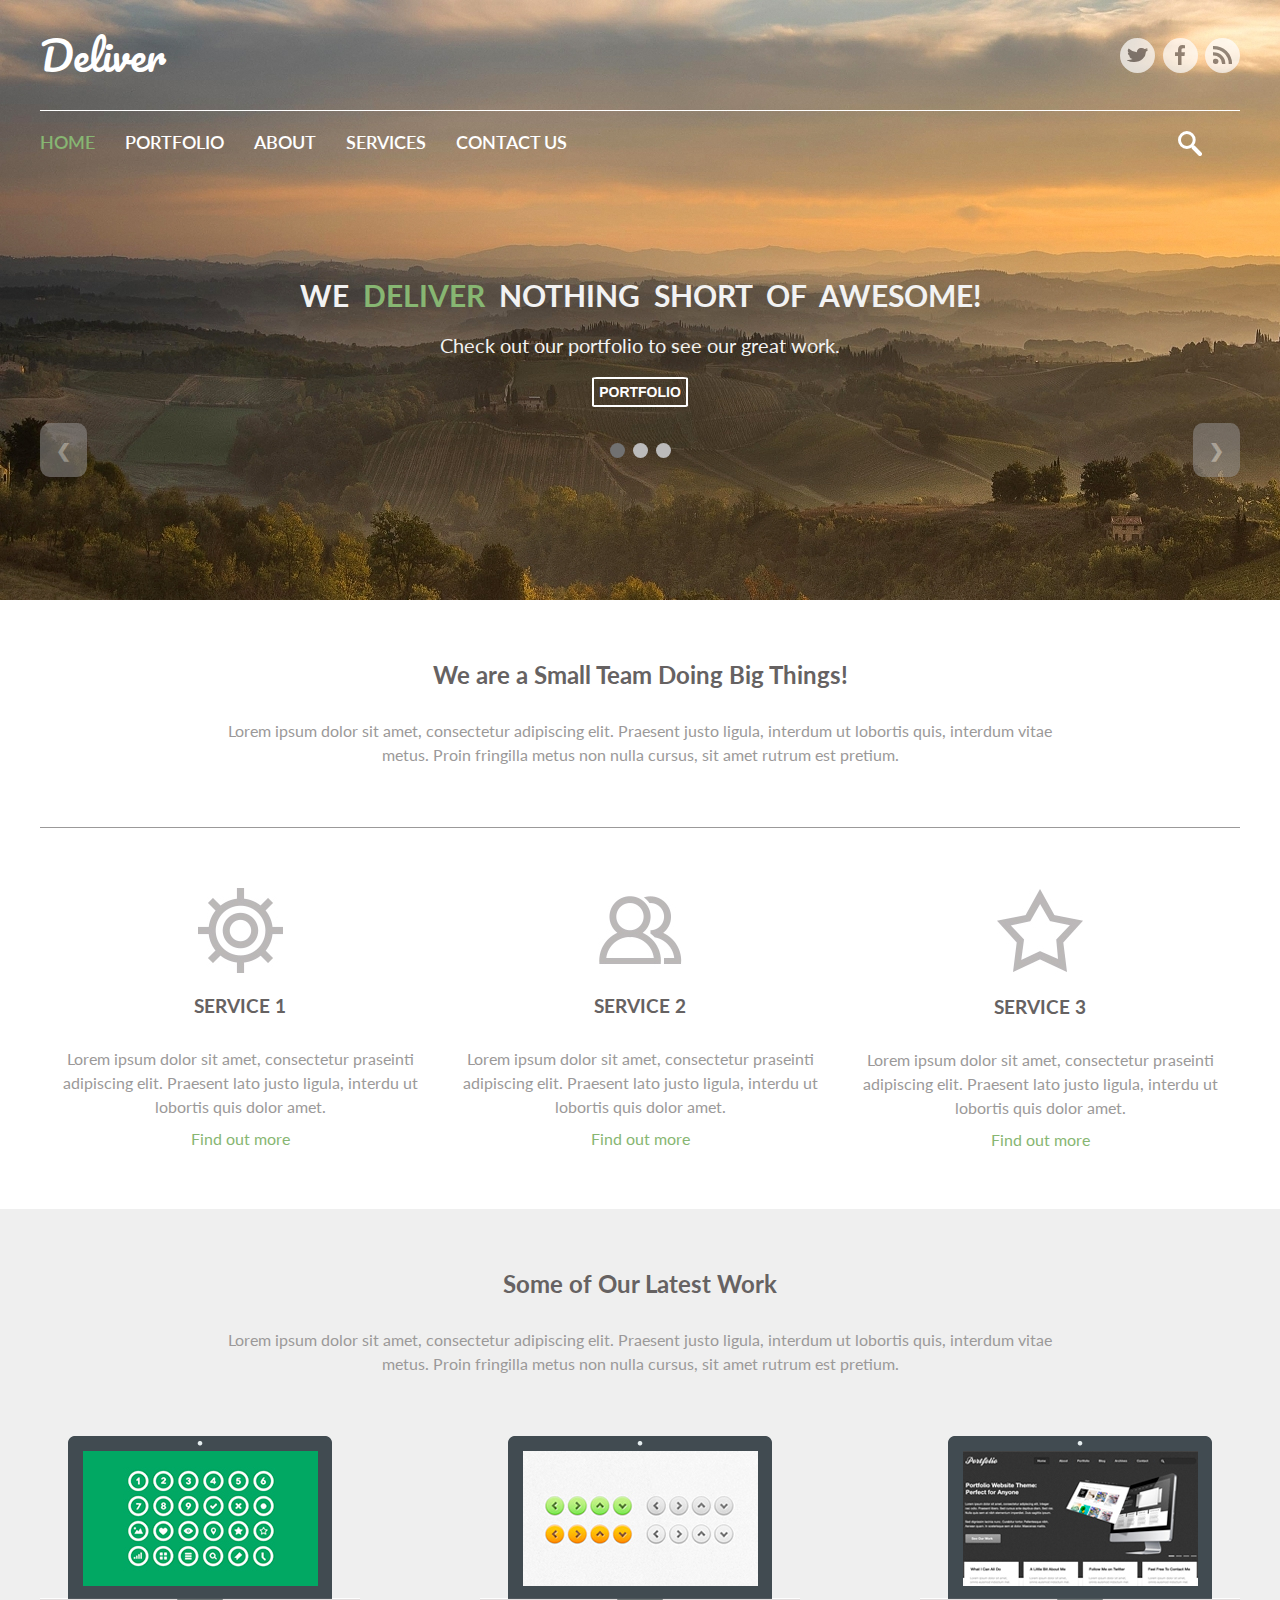
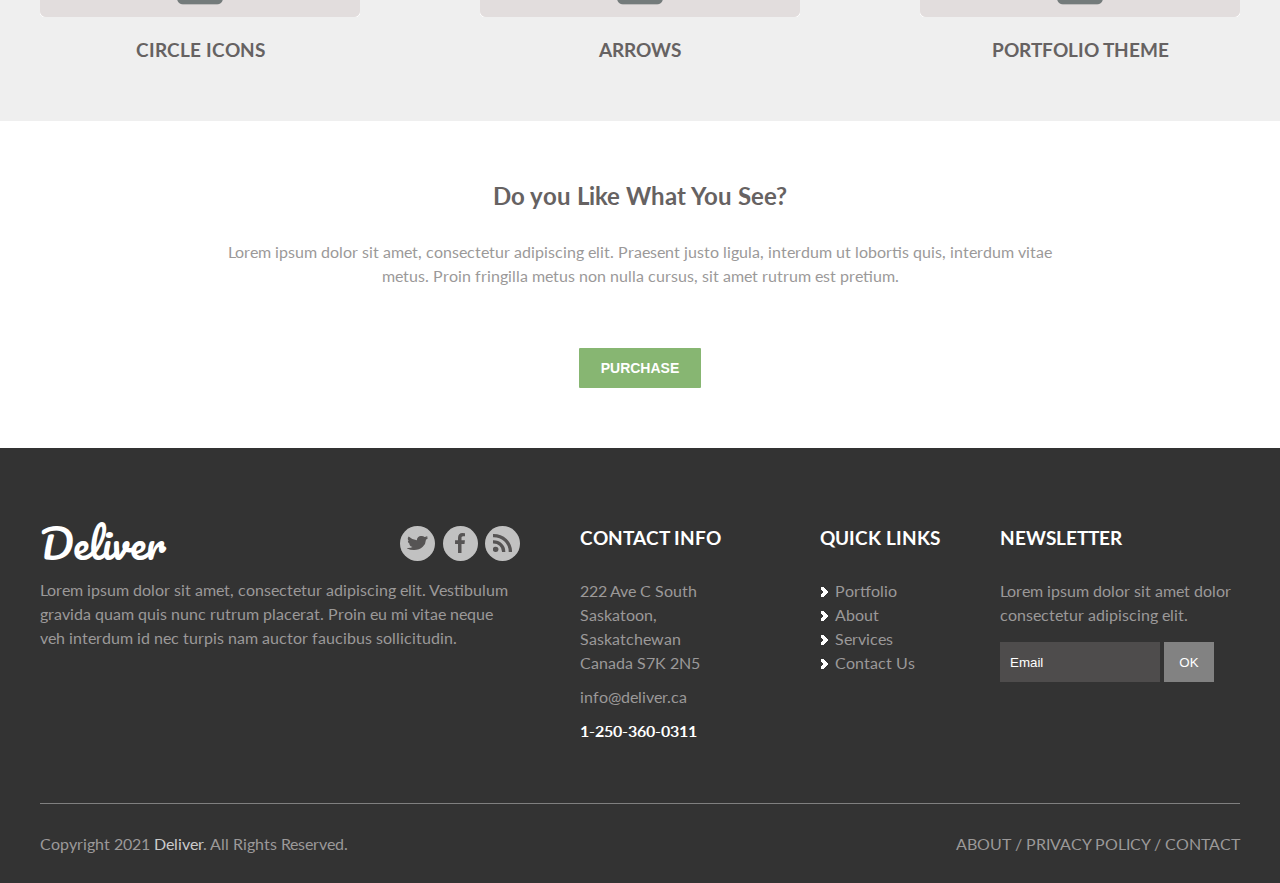
<file: index.html>
<!DOCTYPE html>
<html lang="en">
<head>
        <meta name="viewport" content="width=device-width, initial-scale=1">
        <meta charset="UTF-8">
        <title>Home | Deliver</title>
        <link rel="icon" href="img/favicon.ico" type="image/x-icon">
        <link rel="stylesheet" href="css/home.css" type="text/css">
        <link href="https://fonts.googleapis.com/css2?family=Lato&family=Montserrat&family=Pacifico&display=swap" rel="stylesheet">
        <script src="https://cdnjs.cloudflare.com/ajax/libs/jquery/3.6.0/jquery.min.js" integrity="sha512-894YE6QWD5I59HgZOGReFYm4dnWc1Qt5NtvYSaNcOP+u1T9qYdvdihz0PPSiiqn/+/3e7Jo4EaG7TubfWGUrMQ==" crossorigin="anonymous" referrerpolicy="no-referrer"></script>
    </head>
<body>
<header class="header">
        <div class="container">
            <div class="header_inner">
                <div class="header_logo"><a class="logo" href="index.html">Deliver</a>
                </div>
                <div class="header_social">
                    <a class="social_item" href="https://www.twitter.com" target="_blank" title="We are on twitter!">
                        <img src="img/social/twitter-black.svg"  alt="tw">
                    </a>
                    <a class="social_item" href="https://www.facebook.com/" target="_blank" title="We are on facebook!">
                        <img src="img/social/facebook-black.svg"  alt="fb">
                    </a>
                    <a class="social_item" href="https://rss.com/" target="_blank" title="We are on RRS!">
                        <img src="img/social/rss-black.svg"  alt="rss">
                    </a>
                </div>
            </div>
            <div class="nav_form">
                <nav class="nav" id="nav">
                    <a class="nav_link" href="index.html">Home</a>
                    <a class="nav_link" href="portfolio.html">Portfolio</a>
                    <a class="nav_link" href="about.html">about</a>
                    <a class="nav_link" href="services.html">Services</a>
                    <a class="nav_link" href="contact.html">Contact us</a>
                </nav>
                <button class="burger" type="button" id="navToggle">
                    <span class="burger_item">M</span>
                </button>
                    <form class="form_search" method="get" action=" https://fe.it-academy.by/TestForm.php">
                        <input class="search" type="text" placeholder="Search here...">
                        <button class="submit_head" type="submit"></button>
                    </form>
            </div>
            <div id="slide" class="slide_hid">
            <div class="slideshow-container">
                <div class="mySlides fade">
                    <div class="text_slider"><h1>We <span class="green_h1">Deliver</span> nothing Short of Awesome!</h1>
                        <div class="slide">Check out our portfolio to see our great work.</div>
                        <button onclick="window.location.href = 'portfolio.html';" class="slider_btn">portfolio</button>
                    </div>
                </div>
                <div class="mySlides fade">
                    <div class="text_slider"><h1>Check Out Our Awesome <span class="green_h1">Services</span></h1>
                        <div class="slide">Check Out Our Services and offers</div>
                        <button onclick="window.location.href = 'services.html';" class="slider_btn">services</button>
                    </div>
                </div>
                <div class="mySlides fade">
                    <div class="text_slider"><h1>We are a Small Team <span class="green_h1">Doing</span> Big Things!</h1>
                        <div class="slide">If you like what you see, Join Us!</div>
                        <button onclick="window.location.href = 'about.html';" class="slider_btn">about us</button>
                    </div>
                </div>
                <a class="prev" onclick="plusSlides(-1)">&#10094;</a>
                <a class="next" onclick="plusSlides(1)">&#10095;</a>
            </div>
            <br>
            <div class="dots">
                <span class="dot" onclick="currentSlide(1)"></span>
                <span class="dot" onclick="currentSlide(2)"></span>
                <span class="dot" onclick="currentSlide(3)"></span>
            </div>
            </div>
        </div>

    </header>
<div class="container services">
        <div class="tittle_and_text">
            <h2 class="tittle">We are a Small Team Doing Big Things!</h2>
            <p class="text">Lorem ipsum dolor sit amet, consectetur adipiscing elit. Praesent justo ligula, interdum ut lobortis quis, interdum vitae metus. Proin fringilla metus non nulla cursus, sit amet rutrum est pretium.</p>
        </div>
        <div class="service_block">
            <div class="service">
                    <img src="img/services/service-1.jpg" alt="service 1">
                    <h3>service 1</h3>
                    <p class="text">Lorem ipsum dolor sit amet, consectetur praseinti adipiscing elit. Praesent lato justo ligula, interdu ut lobortis quis dolor amet.</p>
                    <a class="FOM" href="services.html">Find out more</a>
            </div>
            <div class="service">
                    <img src="img/services/service-2.jpg" alt="service 2">
                    <h3>service 2</h3>
                    <p class="text">Lorem ipsum dolor sit amet, consectetur praseinti adipiscing elit. Praesent lato justo ligula, interdu ut lobortis quis dolor amet.</p>
                    <a class="FOM" href="services.html">Find out more</a>
            </div>
            <div class="service">
                    <img src="img/services/service-3.jpg" alt="service 3">
                    <h3>service 3</h3>
                    <p class="text">Lorem ipsum dolor sit amet, consectetur praseinti adipiscing elit. Praesent lato justo ligula, interdu ut lobortis quis dolor amet.</p>
                    <a class="FOM" href="services.html">Find out more</a>
            </div>
        </div>
    </div>
<div class="work_background">
        <div class="container ">
            <div class="tittle_and_text">
                <h2 class="tittle">Some of Our Latest Work</h2>
                <p class="text">Lorem ipsum dolor sit amet, consectetur adipiscing elit. Praesent justo ligula, interdum ut lobortis quis, interdum vitae metus. Proin fringilla metus non nulla cursus, sit amet rutrum est pretium.</p>
            </div>
            <div class="work">
                <div class="work_items">
                    <img  src="img/works/cases.gif" alt="" >
                    <img class="portfolio_works" id="circle_icons" src="img/works/screen_icons.jpg" alt="">
                    <div id="myModal" class="modal">
                        <span class="close">&times;</span>
                        <img class="modal-content" id="img01" src="img/works/screen_icons_big.jpg" alt="">
                    </div>
                    <h3>Circle Icons</h3>
                </div>
                <div class="work_items">
                    <img  src="img/works/cases.gif" alt="" >
                    <img class="portfolio_works" id="arrows" src="img/works/arrows.jpg" alt="">
                    <div id="myModal2" class="modal">
                        <span class="close2">&times;</span>
                        <img class="modal-content" id="img02" src="img/works/arrows_big.jpg" alt="">
                    </div>
                    <h3>Arrows</h3>
                </div>
                <div class="work_items">
                    <img  src="img/works/cases.gif" alt="" >
                    <img class="portfolio_works" id="portfolio_theme" src="img/works/portfolio_small.jpg" alt="">
                    <div id="myModal3" class="modal">
                        <span class="close3">&times;</span>
                        <img class="modal-content" id="img03" src="img/works/portfolio_big.jpg" alt="">
                    </div>
                    <h3>Portfolio Theme</h3>
                </div>
            </div>
        </div>
    </div>
<div class="container purchase">
        <div class="tittle_and_text">
            <h2 class="tittle">Do you Like What You See?</h2>
            <p class="text">
                Lorem ipsum dolor sit amet, consectetur adipiscing elit. Praesent justo ligula, interdum ut lobortis quis, interdum vitae metus. Proin fringilla metus non nulla cursus, sit amet rutrum est pretium.
            </p>
        </div>
        <button class="btn" onclick="window.location.href = 'error.html';">Purchase</button>
    </div>
<footer>
        <div class="container footer">
            <div class="deliver_footer">
                <div class="social_logo">
                    <div class="header_logo"><a class="logo" href="index.html">Deliver</a></div>
                    <div class="header_social">
                    <a class="social_item" href="https://www.twitter.com" target="_blank" title="We are on twitter!">
                        <img src="img/social/twitter-black.svg"  alt="tw">
                    </a>
                    <a class="social_item" href="https://www.facebook.com/" target="_blank" title="We are on facebook!">
                        <img src="img/social/facebook-black.svg"  alt="fb">
                    </a>
                    <a class="social_item" href="https://rss.com/" target="_blank" title="We are on RRS!">
                        <img src="img/social/rss-black.svg"  alt="rss">
                    </a>
                </div>
                </div>
                <p>Lorem ipsum dolor sit amet, consectetur adipiscing elit. Vestibulum gravida quam quis nunc rutrum placerat. Proin eu mi vitae neque veh interdum id nec turpis nam auctor faucibus sollicitudin.</p>
            </div>
            <div class="contact">
                <h3>contact info</h3>
                <address class="address">
                    222 Ave C South<br>
                    Saskatoon, Saskatchewan<br>
                    Canada S7K 2N5
                </address>
                <a class="contact_mail" href="mailto:info@deliver.ca">info@deliver.ca</a>
                <a class="phone" href="tel:1.306.222.3456">1-250-360-0311</a>
            </div>
            <div class="quick_links">
                <h3>quick links</h3>
                <ul>
                    <li><a href="portfolio.html">Portfolio</a></li>
                    <li><a href="about.html">About</a></li>
                    <li><a href="services.html">Services</a></li>
                    <li><a href="contact.html">Contact Us</a></li>
                </ul>
            </div>
            <div class="newsletter"><h3>newsletter</h3>
                <p>Lorem ipsum dolor sit amet dolor consectetur adipiscing elit.</p>
                <form method="post" action="https://fe.it-academy.by/TestForm.php">
                    <input class="email" type="email" name="email" value="   Email">
                    <input class="mail_submit" type="submit" value="OK">
                </form>
            </div>
        </div>
        <div class="container bottom">
            <div class="copyright">Copyright 2021 <span>Deliver</span>. All Rights Reserved.</div>
            <div class="about"><a href="#">About</a>  /  <a href="#">Privacy Policy</a>  /  <a href="#">Contact</a></div>
        </div>
    </footer>
<script src="JS/home.js"></script>
</body>
</html>
</file>
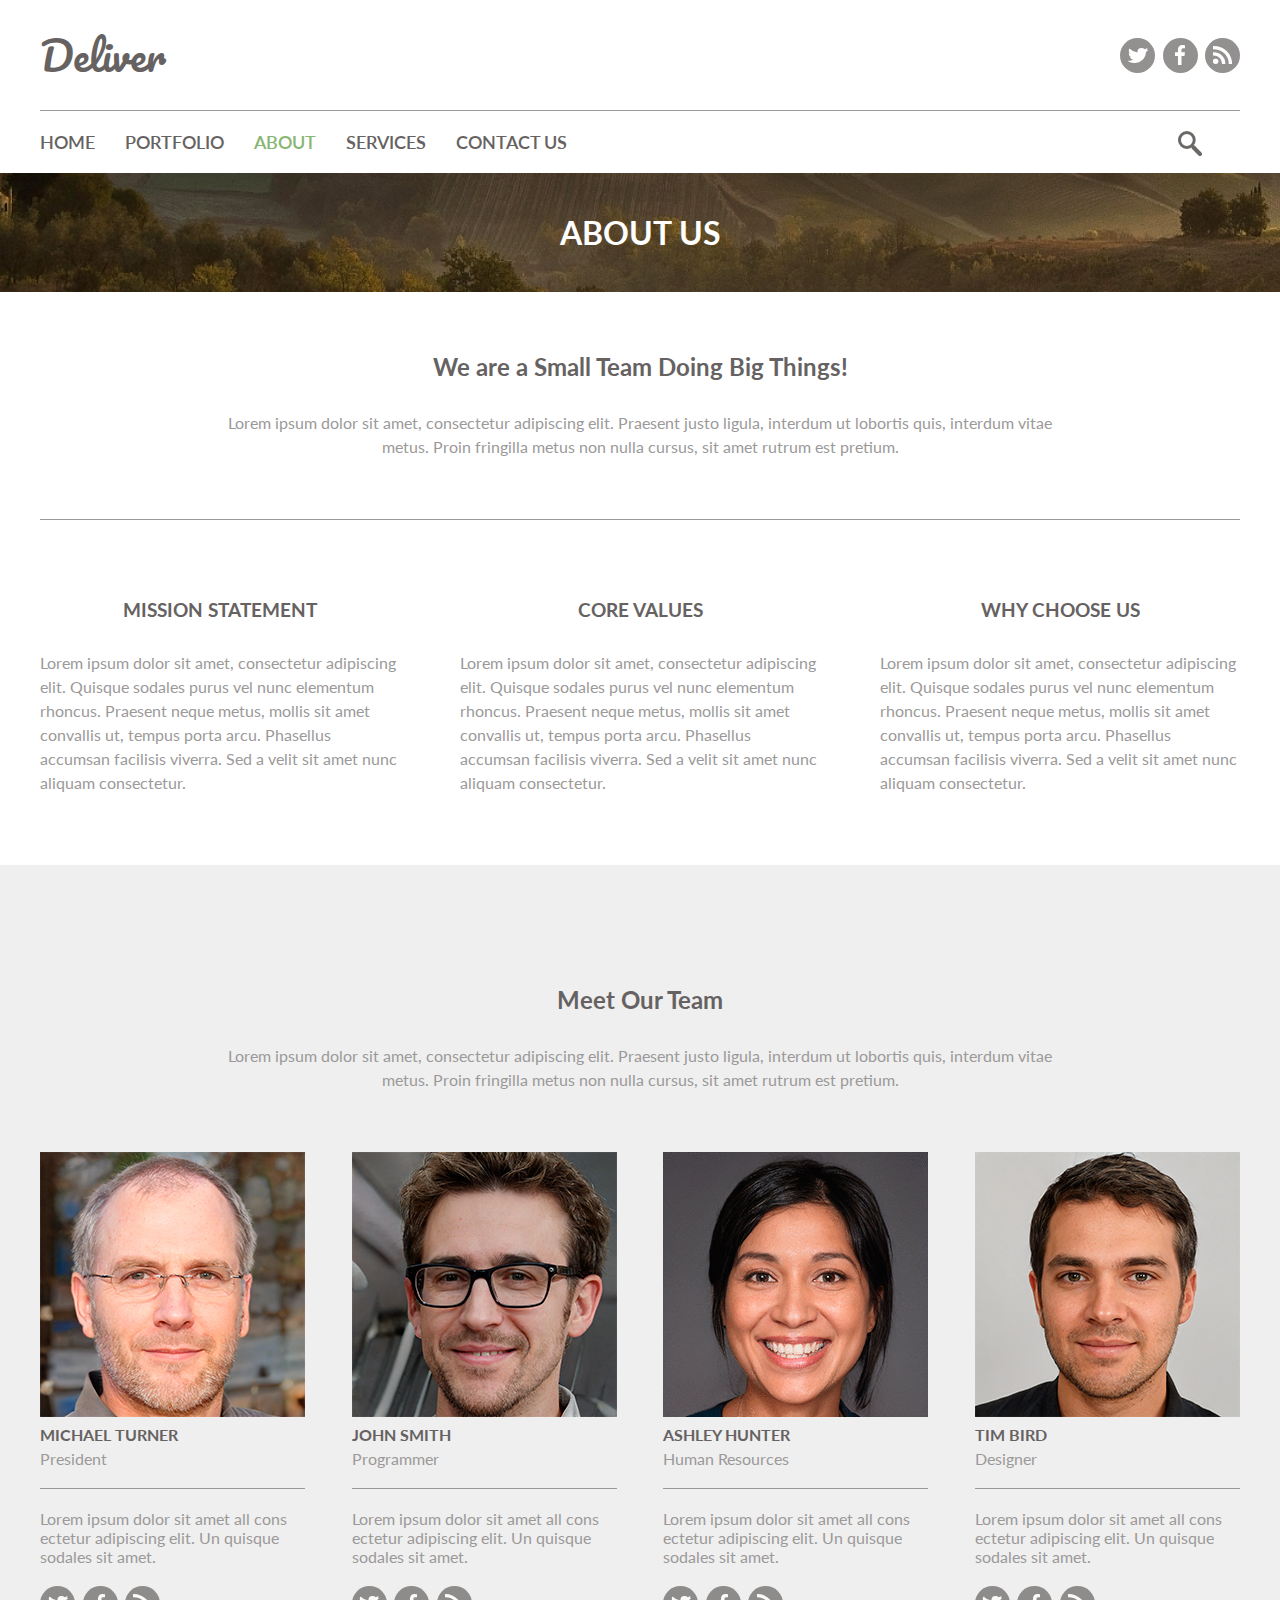
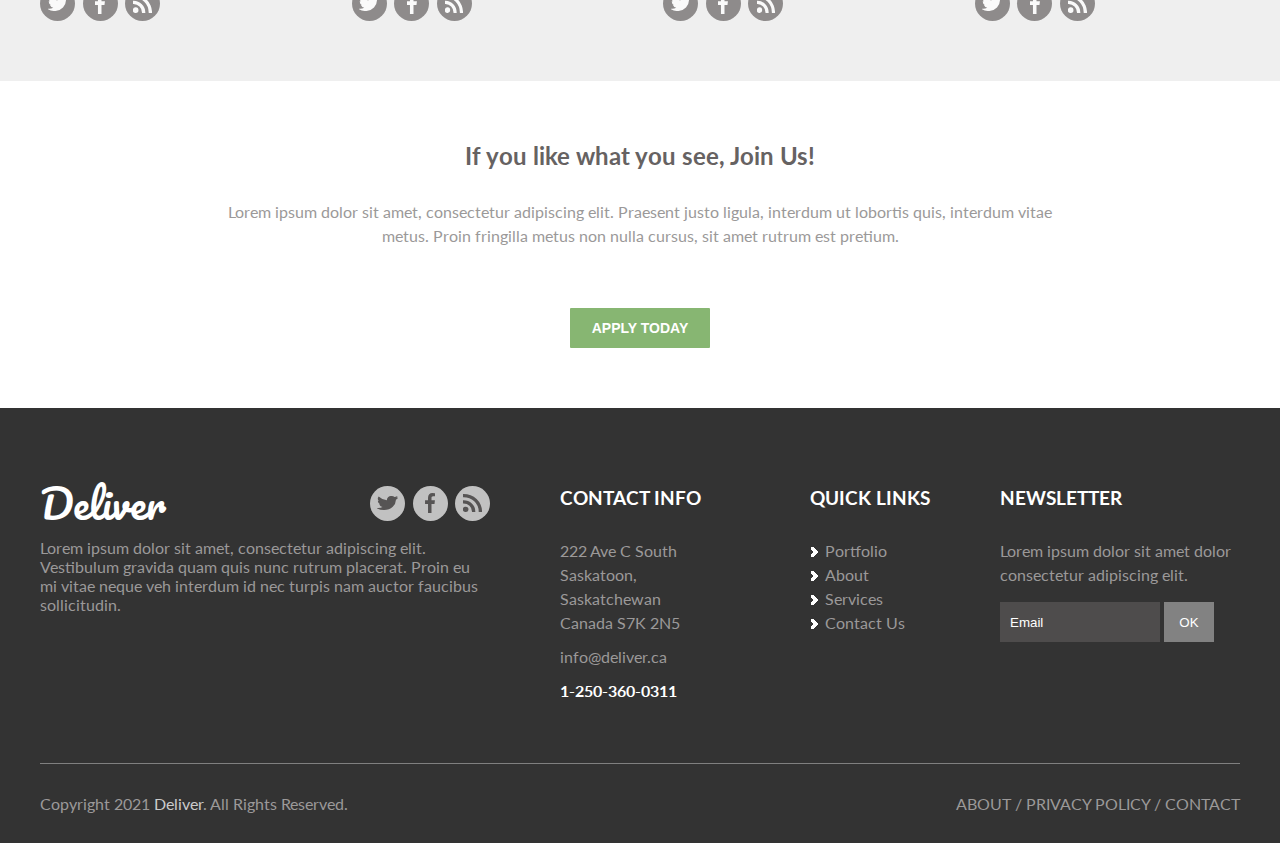
<file: about.html>
<!DOCTYPE html>
<html lang="en">
<head>
    <meta name="viewport" content="width=device-width, initial-scale=1">
    <meta charset="UTF-8">
    <title>About | Deliver</title>
    <link rel="icon" href="img/favicon.ico" type="image/x-icon">
    <link rel="stylesheet" href="css/about.css" type="text/css">
    <link href="https://fonts.googleapis.com/css2?family=Lato&family=Montserrat&family=Pacifico&display=swap" rel="stylesheet">
    <script src="https://cdnjs.cloudflare.com/ajax/libs/jquery/3.6.0/jquery.min.js" integrity="sha512-894YE6QWD5I59HgZOGReFYm4dnWc1Qt5NtvYSaNcOP+u1T9qYdvdihz0PPSiiqn/+/3e7Jo4EaG7TubfWGUrMQ==" crossorigin="anonymous" referrerpolicy="no-referrer"></script>
</head>
<body>
<header class="header">
    <div class="container">
        <div class="header_inner">
            <div class="header_logo"><a class="logo" href="index.html">Deliver</a></div>
            <div class="header_social">
                <a class="social_item" href="https://www.twitter.com" target="_blank" title="We are on twitter!">
                    <img src="img/social/twitter-white.svg"  alt="tw">
                </a>
                <a class="social_item" href="https://www.facebook.com/" target="_blank" title="We are on facebook!">
                    <img src="img/social/facebook-white.svg"  alt="fb">
                </a>
                <a class="social_item" href="https://rss.com/" target="_blank" title="We are on RRS!">
                    <img src="img/social/rss-white.svg"  alt="rrs">
                </a>
            </div>
        </div>
        <div class="nav_form">
            <nav class="nav" id="nav">
                <a class="nav_link" href="index.html">Home</a>
                <a class="nav_link" href="portfolio.html">Portfolio</a>
                <a class="nav_link" href="about.html">About</a>
                <a class="nav_link" href="services.html">Services</a>
                <a class="nav_link" href="contact.html">Contact us</a>
            </nav>
            <button class="burger" type="button" id="navToggle">
                <span class="burger_item">M</span>
            </button>
            <form class="form_search" method="get" action=" https://fe.it-academy.by/TestForm.php">
                <input class="search" type="text" placeholder="Search here...">
                <button class="submit_head" type="submit"></button>
            </form>
        </div>
    </div>
    <h1  id="slide" class="slide_hid">about us</h1>
</header>
<div class="container small_team">
    <div class="tittle_and_text">
    <div id="side2" class="services_tittle slide_hid">
        <h2 class="tittle">We are a Small Team Doing Big Things!</h2>
        <p class="text">Lorem ipsum dolor sit amet, consectetur adipiscing elit. Praesent justo ligula, interdum ut lobortis quis, interdum vitae metus. Proin fringilla metus non nulla cursus, sit amet rutrum est pretium.</p>
    </div>
    </div>
</div>
<div class="container about_main">
    <div class="about_texts">
        <h3>Mission Statement</h3>
        <p class="text">Lorem ipsum dolor sit amet, consectetur adipiscing elit. Quisque sodales purus vel nunc elementum rhoncus. Praesent neque metus, mollis sit amet convallis ut, tempus porta arcu. Phasellus accumsan facilisis viverra. Sed a velit sit amet nunc aliquam consectetur.
        </p>
    </div>
    <div class="about_texts">
        <h3>Core Values</h3>
        <p class="text">
            Lorem ipsum dolor sit amet, consectetur adipiscing elit. Quisque sodales purus vel nunc elementum rhoncus. Praesent neque metus, mollis sit amet convallis ut, tempus porta arcu. Phasellus accumsan facilisis viverra. Sed a velit sit amet nunc aliquam consectetur.
        </p>
    </div>
    <div class="about_texts">
        <h3>Why Choose Us</h3>
        <p class="text">
            Lorem ipsum dolor sit amet, consectetur adipiscing elit. Quisque sodales purus vel nunc elementum rhoncus. Praesent neque metus, mollis sit amet convallis ut, tempus porta arcu. Phasellus accumsan facilisis viverra. Sed a velit sit amet nunc aliquam consectetur.
        </p>
    </div>
</div>
<div class="work_background">
    <div class="container team_main">
        <div class="tittle_and_text">
            <h2 class="tittle">Meet Our Team</h2>
            <p class="text">Lorem ipsum dolor sit amet, consectetur adipiscing elit. Praesent justo ligula, interdum ut lobortis quis, interdum vitae metus. Proin fringilla metus non nulla cursus, sit amet rutrum est pretium.</p>
        </div>
        <div class="team">
            <div class="team_member">
                <img src="img/members/Michael_Turner.jpg" alt="">
                <h3>Michael Turner</h3>
                <span class="position">President</span>
                <p>Lorem ipsum dolor sit amet all cons ectetur adipiscing elit. Un quisque sodales sit amet.</p>
                <div class="header_social">
                    <a class="social_item" href="https://www.twitter.com" target="_blank" title="We are on twitter!">
                        <img src="img/social/twitter-white.svg"  alt="tw">
                    </a>
                    <a class="social_item" href="https://www.facebook.com/" target="_blank" title="We are on facebook!">
                        <img src="img/social/facebook-white.svg"  alt="fb">
                    </a>
                    <a class="social_item" href="https://rss.com/" target="_blank" title="We are on RRS!">
                        <img src="img/social/rss-white.svg"  alt="rrs">
                    </a>
                </div>
            </div>
            <div class="team_member">
                <img src="img/members/John_Smith.jpg" alt="">
                <h3>John Smith</h3>
                <span class="position">Programmer</span>
                <p>Lorem ipsum dolor sit amet all cons ectetur adipiscing elit. Un quisque sodales sit amet.</p>
                <div class="header_social">
                    <a class="social_item" href="https://www.twitter.com" target="_blank" title="We are on twitter!">
                        <img src="img/social/twitter-white.svg"  alt="tw">
                    </a>
                    <a class="social_item" href="https://www.facebook.com/" target="_blank" title="We are on facebook!">
                        <img src="img/social/facebook-white.svg"  alt="fb">
                    </a>
                    <a class="social_item" href="https://rss.com/" target="_blank" title="We are on RRS!">
                        <img src="img/social/rss-white.svg"  alt="rrs">
                    </a>
                </div>
            </div>
            <div class="team_member">
                <img src="img/members/ASHLEY_HUNTER.gif" alt="">
                <h3>Ashley Hunter</h3>
                <span class="position">Human Resources</span>
                <p>Lorem ipsum dolor sit amet all cons ectetur adipiscing elit. Un quisque sodales sit amet.</p>
                <div class="header_social">
                    <a class="social_item" href="https://www.twitter.com" target="_blank" title="We are on twitter!">
                        <img src="img/social/twitter-white.svg"  alt="tw">
                    </a>
                    <a class="social_item" href="https://www.facebook.com/" target="_blank" title="We are on facebook!">
                        <img src="img/social/facebook-white.svg"  alt="fb">
                    </a>
                    <a class="social_item" href="https://rss.com/" target="_blank" title="We are on RRS!">
                        <img src="img/social/rss-white.svg"  alt="rrs">
                    </a>
                </div>
            </div>
            <div class="team_member">
                <img src="img/members/Tim_Bird.jpg" alt="">
                <h3>Tim Bird</h3>
                <span class="position">Designer</span>
                <p>Lorem ipsum dolor sit amet all cons ectetur adipiscing elit. Un quisque sodales sit amet.</p>
                <div class="header_social">
                    <a class="social_item" href="https://www.twitter.com" target="_blank" title="We are on twitter!">
                        <img src="img/social/twitter-white.svg"  alt="tw">
                    </a>
                    <a class="social_item" href="https://www.facebook.com/" target="_blank" title="We are on facebook!">
                        <img src="img/social/facebook-white.svg"  alt="fb">
                    </a>
                    <a class="social_item" href="https://rss.com/" target="_blank" title="We are on RRS!">
                        <img src="img/social/rss-white.svg"  alt="rrs">
                    </a>
                </div>
            </div>
        </div>
    </div>
</div>
<div class="container if_like">
    <div class="tittle_and_text">
    <h2 class="tittle">If you like what you see, Join Us!</h2>
    <p class="text">
        Lorem ipsum dolor sit amet, consectetur adipiscing elit. Praesent justo ligula, interdum ut lobortis quis, interdum vitae metus. Proin fringilla metus non nulla cursus, sit amet rutrum est pretium.
    </p>
    </div>
    <button class="btn" onclick="window.location.href = 'error.html';">apply today</button>
</div>
<footer>
    <div class="container footer">
        <div class="deliver_footer">
            <div class="social_logo">
                <div class="header_logo"><a class="logo_footer" href="index.html">Deliver</a></div>
                <div class="header_social">
                    <a class="social_item_footer" href="https://www.twitter.com" target="_blank" title="We are on twitter!">
                        <img src="img/social/twitter-black.svg"  alt="tw">
                    </a>
                    <a class="social_item_footer" href="https://www.facebook.com/" target="_blank" title="We are on facebook!">
                        <img src="img/social/facebook-black.svg"  alt="fb">
                    </a>
                    <a class="social_item_footer" href="https://rss.com/" target="_blank" title="We are on RRS!">
                        <img src="img/social/rss-black.svg"  alt="rss">
                    </a>
                </div>
            </div>
            <p>Lorem ipsum dolor sit amet, consectetur adipiscing elit. Vestibulum gravida quam quis nunc rutrum placerat. Proin eu mi vitae neque veh interdum id nec turpis nam auctor faucibus sollicitudin.</p>
        </div>
        <div class="contact">
            <h3>contact info</h3>
            <address class="address">
                222 Ave C South<br>
                Saskatoon, Saskatchewan<br>
                Canada S7K 2N5
            </address>
            <a class="contact_mail" href="mailto:info@deliver.ca">info@deliver.ca</a>
            <a class="phone" href="tel:1.306.222.3456">1-250-360-0311</a>
        </div>
        <div class="quick_links">
            <h3>quick links</h3>
            <ul>
                <li><a href="portfolio.html">Portfolio</a></li>
                <li><a href="about.html">About</a></li>
                <li><a href="services.html">Services</a></li>
                <li><a href="contact.html">Contact Us</a></li>
            </ul>
        </div>
        <div class="newsletter"><h3>newsletter</h3>
            <p>Lorem ipsum dolor sit amet dolor consectetur adipiscing elit.</p>
            <form method="post" action="https://fe.it-academy.by/TestForm.php">
                <input class="email" type="email" name="email" value="   Email">
                <input class="mail_submit" type="submit" value="OK">
            </form>
        </div>
    </div>
    <div class="container bottom">
        <div class="copyright">Copyright 2021 <span>Deliver</span>. All Rights Reserved.</div>
        <div class="about"><a href="#">About</a>  /  <a href="#">Privacy Policy</a>  /  <a href="#">Contact</a></div>
    </div>
</footer>
<script src="JS/menu.js"></script>
</body>
</html>
</file>
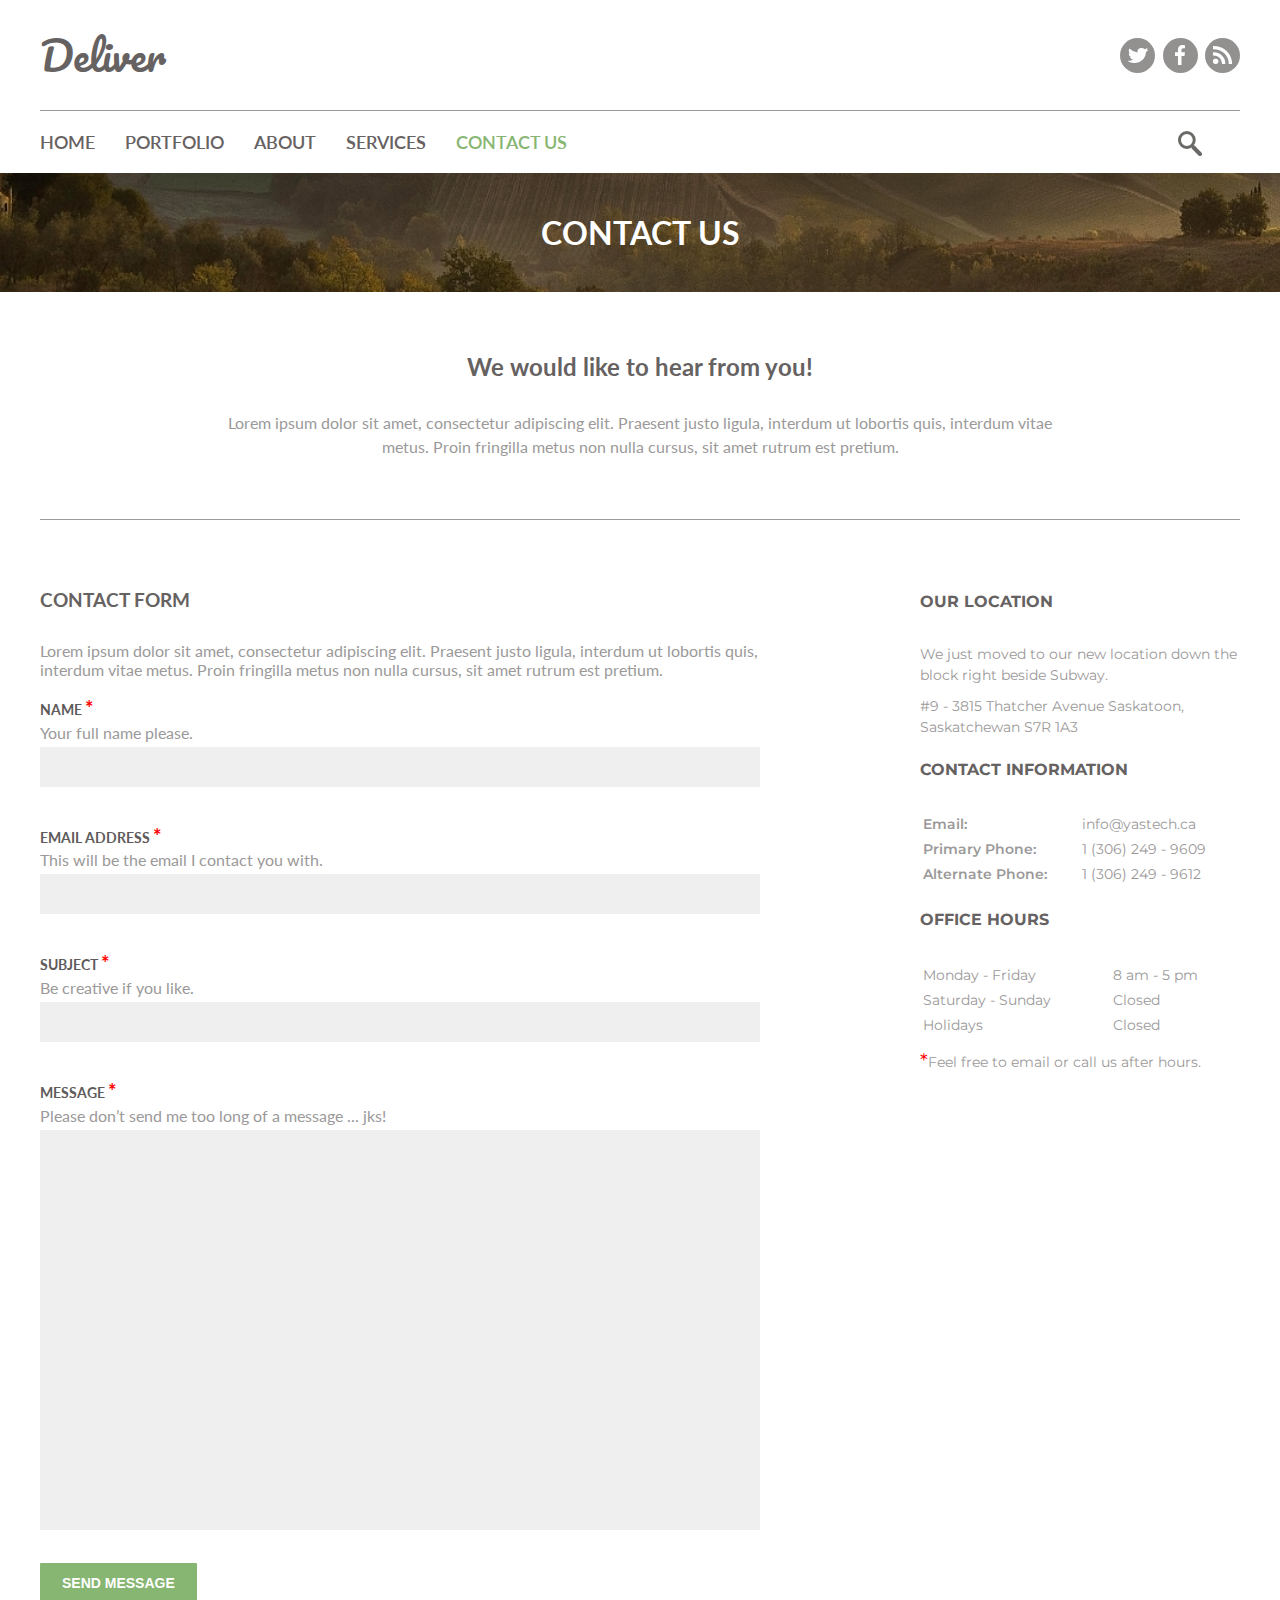
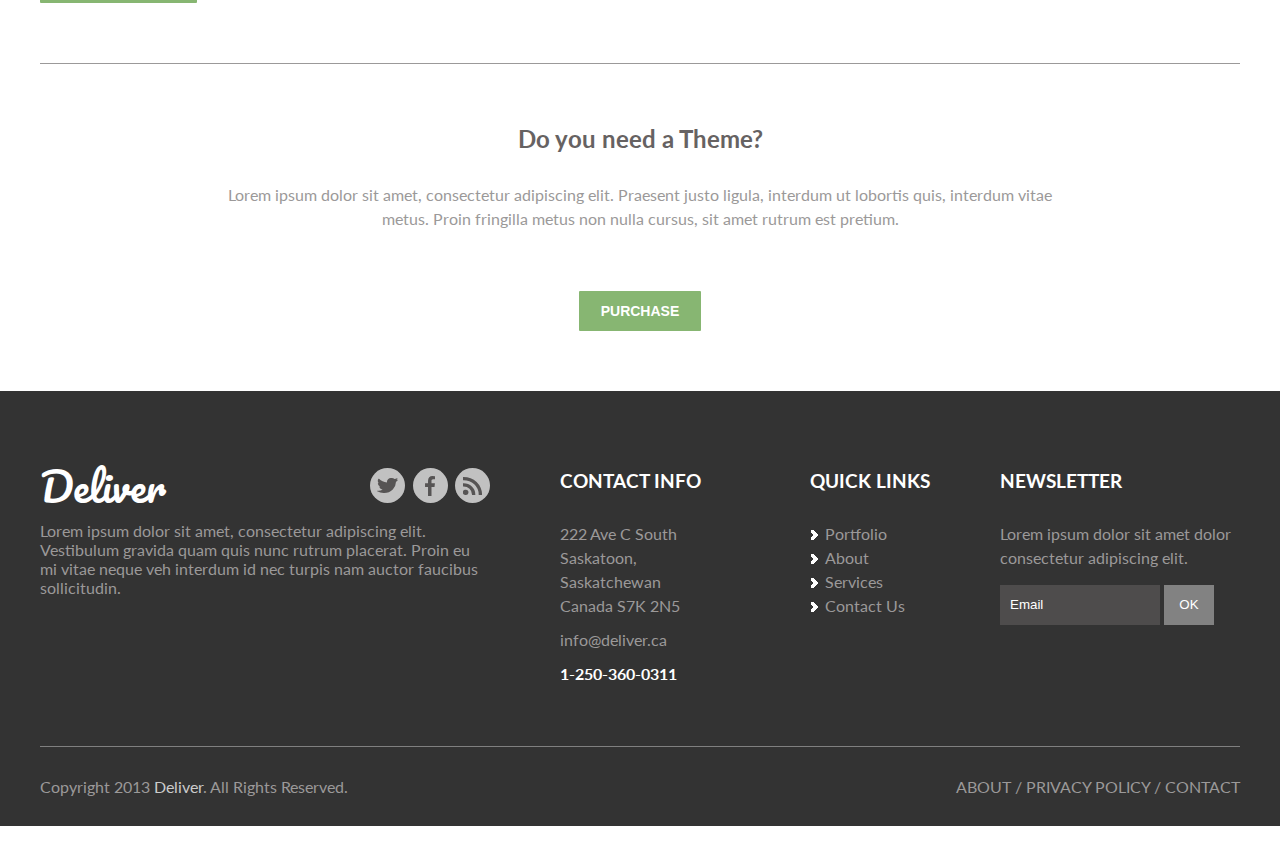
<file: contact.html>
﻿<!DOCTYPE html>
<html lang="en">
<head>
    <meta name="viewport" content="width=device-width, initial-scale=1">
    <meta charset="UTF-8">
    <title>Contact Us | Deliver</title>
    <link rel="icon" href="img/favicon.ico" type="image/x-icon">
    <link rel="stylesheet" href="css/contact.css" type="text/css">
    <link href="https://fonts.googleapis.com/css2?family=Lato&family=Montserrat&family=Pacifico&display=swap" rel="stylesheet">
    <script src="https://cdnjs.cloudflare.com/ajax/libs/jquery/3.6.0/jquery.min.js" integrity="sha512-894YE6QWD5I59HgZOGReFYm4dnWc1Qt5NtvYSaNcOP+u1T9qYdvdihz0PPSiiqn/+/3e7Jo4EaG7TubfWGUrMQ==" crossorigin="anonymous" referrerpolicy="no-referrer"></script>
</head>
<body>
<header class="header">
    <div class="container">
        <div class="header_inner">
            <div class="header_logo"><a class="logo" href="index.html">Deliver</a></div>
            <div class="header_social">
                <a class="social_item" href="https://www.twitter.com" target="_blank" title="We are on twitter!">
                    <img src="img/social/twitter-white.svg"  alt="tw">
                </a>
                <a class="social_item" href="https://www.facebook.com/" target="_blank" title="We are on facebook!">
                    <img src="img/social/facebook-white.svg"  alt="fb">
                </a>
                <a class="social_item" href="https://rss.com/" target="_blank" title="We are on RRS!">
                    <img src="img/social/rss-white.svg"  alt="rrs">
                </a>
            </div>
        </div>
        <div class="nav_form">
            <nav class="nav" id="nav">
                <a class="nav_link" href="index.html" title="">Home</a>
                <a class="nav_link" href="portfolio.html">Portfolio</a>
                <a class="nav_link" href="about.html">About</a>
                <a class="nav_link" href="services.html">Services</a>
                <a class="nav_link" href="contact.html">Contact us</a>
            </nav>
            <button class="burger" type="button" id="navToggle">
                <span class="burger_item">M</span>
            </button>
            <form class="form_search" method="get" action=" https://fe.it-academy.by/TestForm.php">
                <input class="search" type="text" placeholder="Search here...">
                <button class="submit_head" type="submit"></button>
            </form>
        </div>
    </div>
    <h1  id="slide" class="slide_hid">contact us</h1>
</header>
<div class="container tittle_and_text">
    <div id="side2" class=" slide_hid">
        <h2 class="tittle">We would like to hear from you!</h2>
        <p class="text">Lorem ipsum dolor sit amet, consectetur adipiscing elit. Praesent justo ligula, interdum ut lobortis quis, interdum vitae metus. Proin fringilla metus non nulla cursus, sit amet rutrum est pretium.</p>
    </div>
</div>
<div class="container form_location">
    <form class="contact_form" method="get" action="https://fe.it-academy.by/TestForm.php">
        <h3>contact form</h3>
        <p>Lorem ipsum dolor sit amet, consectetur adipiscing elit. Praesent justo ligula, interdum ut lobortis quis, interdum vitae metus. Proin fringilla metus non nulla cursus, sit amet rutrum est pretium.</p>
        <label for="name">
            <h4>
                name  <sup>&ast;</sup>
            </h4>
            <p>Your full name please.</p>
        </label>
        <input type="text" id="name" name="name" required>
        <label for="email">
            <h4>
                Email Address  <sup>&ast;</sup>
            </h4>
            <p>This will be the email I contact you with.</p>
        </label>
        <input type="email" name="email" id="email" required>
        <label for="subject">
            <h4>
                Subject  <sup>&ast;</sup>
            </h4>
            <p>Be creative if you like.</p>
        </label>
        <input type="text" id="subject" name="subject" required>
        <label for="message">
            <h4>
                Message  <sup>&ast;</sup>
            </h4>
            <p>Please don’t send me too long of a message ... jks!</p>
        </label>
        <textarea  rows="20" id="message" name="message" required></textarea>
        <input class="send_form" type="submit" value="Send Message">
    </form>
    <div class="location">
        <h3>Our Location</h3>
        <p>
            We just moved to our new location down the block right beside Subway.
        </p>
        <address>
            #9 - 3815 Thatcher Avenue
            Saskatoon, Saskatchewan
            S7R 1A3
        </address>
        <table>
            <caption><h3>Contact Information</h3></caption>
            <tr>
                <td class="table_tittles">Email:</td>
                <td><a href="mailto:info@yastech.ca">info@yastech.ca</a></td>
            </tr>
            <tr>
                <td class="table_tittles">Primary Phone: </td>
                <td><a href="tel:1 (306) 249 - 9609">1 (306) 249 - 9609</a></td>
            </tr>
            <tr>
                <td class="table_tittles">Alternate Phone:</td>
                <td><a href="tel:1 (306) 249 - 9612">1 (306) 249 - 9612</a></td>
            </tr>
        </table>
        <table>
            <caption><h3>Office Hours</h3></caption>
            <tr>
                <td>Monday - Friday	</td>
                <td>8 am - 5 pm</td>
            </tr>
            <tr>
                <td>Saturday - Sunday</td>
                <td>Closed</td>
            </tr>
            <tr>
                <td>Holidays</td>
                <td>Closed</td>
            </tr>
        </table>
        <p><sup>&ast;</sup>Feel free to email or call us after hours.</p>
    </div>
</div>
<div class="container purchase">
    <div class="tittle_and_text">
        <h2 class="tittle">Do you need a Theme?</h2>
        <p class="text">Lorem ipsum dolor sit amet, consectetur adipiscing elit. Praesent justo ligula, interdum ut lobortis quis, interdum vitae metus. Proin fringilla metus non nulla cursus, sit amet rutrum est pretium.</p>
    </div>
    <button class="btn" onclick="window.location.href = 'error.html';">Purchase</button>
</div>
<footer>
    <div class="container footer">
        <div class="deliver_footer">
            <div class="social_logo">
                <div class="header_logo"><a class="logo_footer" href="index.html">Deliver</a></div>
                <div class="header_social">
                    <a class="social_item_footer" href="https://www.twitter.com" target="_blank" title="We are on twitter!">
                        <img src="img/social/twitter-black.svg"  alt="tw">
                    </a>
                    <a class="social_item_footer" href="https://www.facebook.com/" target="_blank" title="We are on facebook!">
                        <img src="img/social/facebook-black.svg"  alt="fb">
                    </a>
                    <a class="social_item_footer" href="https://rss.com/" target="_blank" title="We are on RRS!">
                        <img src="img/social/rss-black.svg"  alt="rss">
                    </a>
                </div>
            </div>
            <p>Lorem ipsum dolor sit amet, consectetur adipiscing elit. Vestibulum gravida quam quis nunc rutrum placerat. Proin eu mi vitae neque veh interdum id nec turpis nam auctor faucibus sollicitudin.</p>

        </div>
        <div class="contact">
            <h3>contact info</h3>
            <address class="address">
                222 Ave C South<br>
                Saskatoon, Saskatchewan<br>
                Canada S7K 2N5
            </address>
            <a class="contact_mail" href="mailto:info@deliver.ca">info@deliver.ca</a>
            <a class="phone" href="tel:1.306.222.3456">1-250-360-0311</a>
        </div>
        <div class="quick_links">
            <h3>quick links</h3>
            <ul>
                <li><a href="portfolio.html">Portfolio</a></li>
                <li><a href="about.html">About</a></li>
                <li><a href="services.html">Services</a></li>
                <li><a href="contact.html">Contact Us</a></li>
            </ul>
        </div>
        <div class="newsletter"><h3>newsletter</h3>
            <p>Lorem ipsum dolor sit amet dolor consectetur adipiscing elit.</p>
            <form method="post" action="https://fe.it-academy.by/TestForm.php">
                <input class="email" type="email" name="email" value="   Email">
                <input class="mail_submit" type="submit" value="OK">
            </form>
        </div>
    </div>
    <div class="container bottom">
        <div class="copyright">Copyright 2013 <span>Deliver</span>. All Rights Reserved.</div>
        <div class="about"><a href="#">About</a>  /  <a href="#">Privacy Policy</a>  /  <a href="#">Contact</a></div>
    </div>
</footer>
<script src="JS/menu.js"></script>
</body>
</html>
</file>
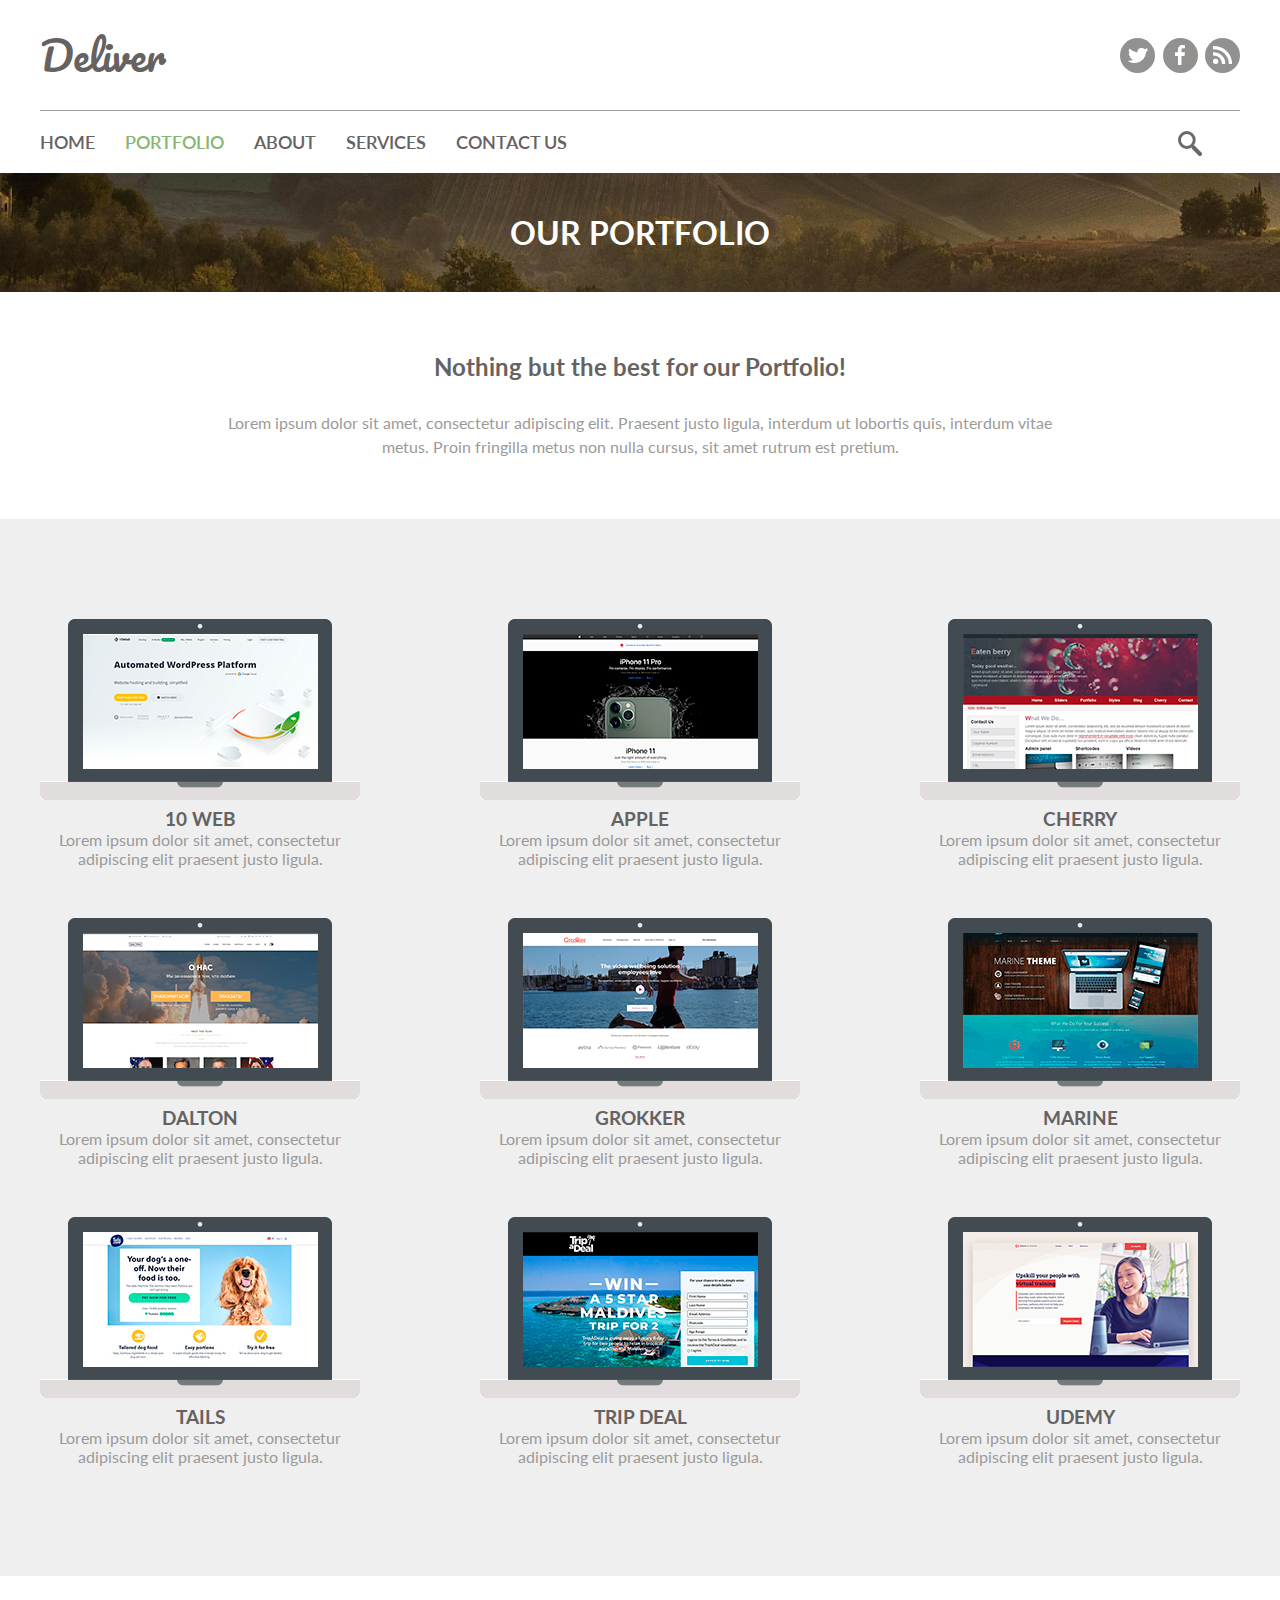
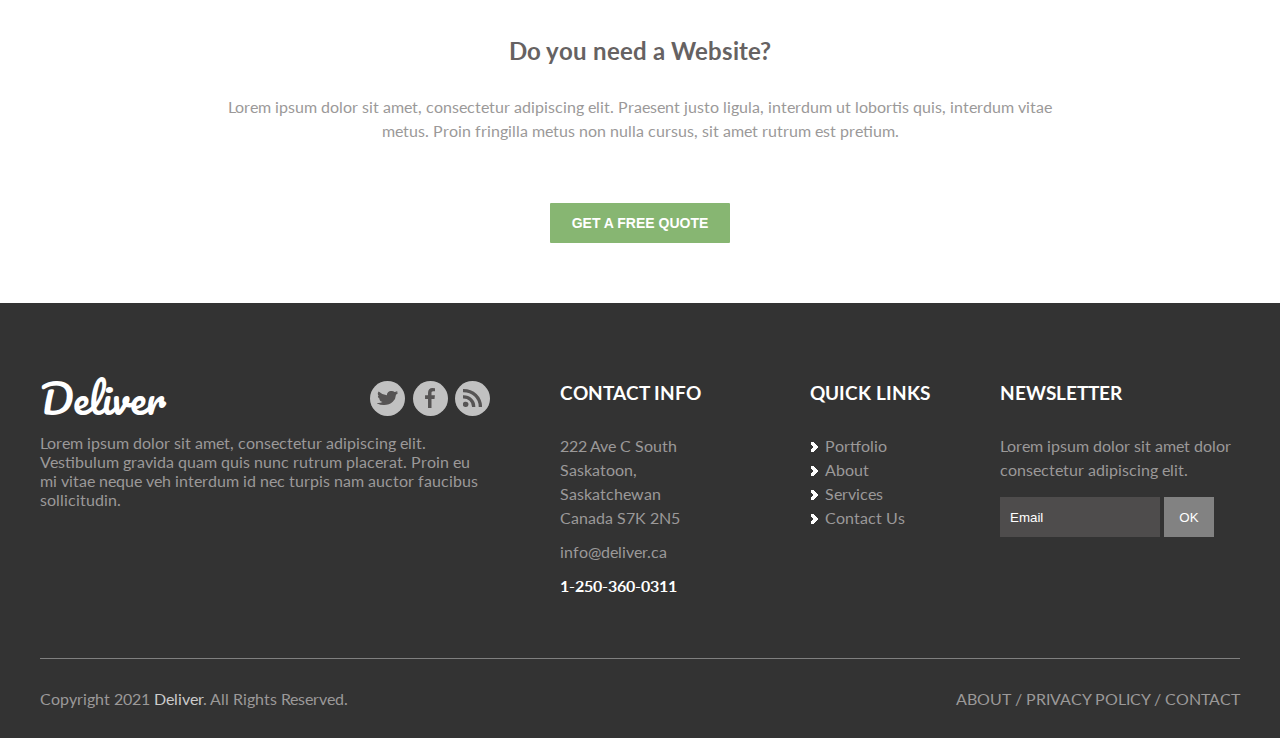
<file: portfolio.html>
<!DOCTYPE html>
<html lang="en">
<head>
        <meta name="viewport" content="width=device-width, initial-scale=1">
        <meta charset="UTF-8">
        <title>Portfolio | Deliver</title>
        <link rel="icon" href="img/favicon.ico" type="image/x-icon">
        <link rel="stylesheet" href="css/portfolio.css" type="text/css">
        <link href="https://fonts.googleapis.com/css2?family=Lato&family=Montserrat&family=Pacifico&display=swap" rel="stylesheet">
        <script src="https://cdnjs.cloudflare.com/ajax/libs/jquery/3.6.0/jquery.min.js" integrity="sha512-894YE6QWD5I59HgZOGReFYm4dnWc1Qt5NtvYSaNcOP+u1T9qYdvdihz0PPSiiqn/+/3e7Jo4EaG7TubfWGUrMQ==" crossorigin="anonymous" referrerpolicy="no-referrer"></script>
    </head>
<body>
<header class="header">
    <div class="container">
        <div class="header_inner">
            <div class="header_logo"><a class="logo" href="index.html">Deliver</a></div>
            <div class="header_social">
                <a class="social_item" href="https://www.twitter.com" target="_blank" title="We are on twitter!">
                    <img src="img/social/twitter-white.svg"  alt="tw">
                </a>
                <a class="social_item" href="https://www.facebook.com/" target="_blank" title="We are on facebook!">
                    <img src="img/social/facebook-white.svg"  alt="fb">
                </a>
                <a class="social_item" href="https://rss.com/" target="_blank" title="We are on RRS!">
                    <img src="img/social/rss-white.svg"  alt="rrs">
                </a>
            </div>
        </div>
        <div class="nav_form">
            <nav class="nav" id="nav">
                <a class="nav_link" href="index.html">Home</a>
                <a class="nav_link" href="portfolio.html">Portfolio</a>
                <a class="nav_link" href="about.html">About</a>
                <a class="nav_link" href="services.html">Services</a>
                <a class="nav_link" href="contact.html">Contact us</a>
            </nav>
            <button class="burger" type="button" id="navToggle">
                <span class="burger_item">M</span>
            </button>
            <form class="form_search" method="get" action=" https://fe.it-academy.by/TestForm.php">
                <input class="search" type="text" placeholder="Search here...">
                <button class="submit_head" type="submit"></button>
            </form>
        </div>
    </div>
    <h1  id="slide" class="slide_hid">our portfolio</h1>
</header>
<div class="container tittle_and_text">
    <div id="side2" class="services_tittle slide_hid">
        <h2 class="tittle">Nothing but the best for our Portfolio!</h2>
        <p class="text">Lorem ipsum dolor sit amet, consectetur adipiscing elit. Praesent justo ligula, interdum ut lobortis quis, interdum vitae metus. Proin fringilla metus non nulla cursus, sit amet rutrum est pretium.</p>
    </div>
</div>
<div class="work_background">
    <div class="container ">
        <div class="work">
            <div class="work_items">
                <img  src="img/works/cases.gif" alt="" >
                <img class="portfolio_works" id="1" src="img/portfolio/10web-s.jpg" alt="">
                <div id="myModal" class="modal">
                    <span class="close">&times;</span>
                    <img class="modal-content" id="11" src="img/portfolio/10web-b.jpg" alt="">
                </div>
                <h3>10 web</h3>
                <p>Lorem ipsum dolor sit amet, consectetur adipiscing elit praesent justo ligula.</p>
            </div>
            <div class="work_items">
                <img  src="img/works/cases.gif" alt="" >
                <img class="portfolio_works" id="2" src="img/portfolio/apple-s.jpg" alt="">
                <div id="myModal2" class="modal">
                    <span class="close2">&times;</span>
                    <img class="modal-content" id="22" src="img/portfolio/apple-b.jpg" alt="">
                </div>
                <h3>apple</h3>
                <p>Lorem ipsum dolor sit amet, consectetur adipiscing elit praesent justo ligula.</p>
            </div>
            <div class="work_items">
                <img  src="img/works/cases.gif" alt="" >
                <img class="portfolio_works" id="3" src="img/portfolio/cherry-s.jpg" alt="">
                <div id="myModal3" class="modal">
                    <span class="close3">&times;</span>
                    <img class="modal-content" id="33" src="img/portfolio/cherry-b.jpg" alt="">
                </div>
                <h3>cherry</h3>
                <p>Lorem ipsum dolor sit amet, consectetur adipiscing elit praesent justo ligula.</p>
            </div>
            <div class="work_items">
                <img  src="img/works/cases.gif" alt="" >
                <img class="portfolio_works" id="4" src="img/portfolio/dalton-s.jpg" alt="">
                <div id="myModal4" class="modal">
                    <span class="close4">&times;</span>
                    <img class="modal-content" id="44" src="img/portfolio/dalton-b.jpg" alt="">
                </div>
                <h3>dalton</h3>
                <p>Lorem ipsum dolor sit amet, consectetur adipiscing elit praesent justo ligula.</p>
            </div>
            <div class="work_items">
                <img  src="img/works/cases.gif" alt="" >
                <img class="portfolio_works" id="5" src="img/portfolio/grokker-s.jpg" alt="">
                <div id="myModal5" class="modal">
                    <span class="close5">&times;</span>
                    <img class="modal-content" id="55" src="img/portfolio/grokker-b.jpg" alt="">
                </div>
                <h3>grokker</h3>
                <p>Lorem ipsum dolor sit amet, consectetur adipiscing elit praesent justo ligula.</p>
            </div>
            <div class="work_items">
                <img  src="img/works/cases.gif" alt="" >
                <img class="portfolio_works" id="6" src="img/portfolio/marine-s.jpg" alt="">
                <div id="myModal6" class="modal">
                    <span class="close6">&times;</span>
                    <img class="modal-content" id="66" src="img/portfolio/marine-b.jpg" alt="">
                </div>
                <h3>marine</h3>
                <p>Lorem ipsum dolor sit amet, consectetur adipiscing elit praesent justo ligula.</p>
            </div>
            <div class="work_items">
                <img  src="img/works/cases.gif" alt="" >
                <img class="portfolio_works" id="7" src="img/portfolio/tails-s.jpg" alt="">
                <div id="myModal7" class="modal">
                    <span class="close7">&times;</span>
                    <img class="modal-content" id="77" src="img/portfolio/tails-b.jpg" alt="">
                </div>
                <h3>tails</h3>
                <p>Lorem ipsum dolor sit amet, consectetur adipiscing elit praesent justo ligula.</p>
            </div>
            <div class="work_items">
                <img  src="img/works/cases.gif" alt="" >
                <img class="portfolio_works" id="8" src="img/portfolio/tripdeal-s.jpg" alt="">
                <div id="myModal8" class="modal">
                    <span class="close8">&times;</span>
                    <img class="modal-content" id="88" src="img/portfolio/tripdeal-b.jpg" alt="">
                </div>
                <h3>trip deal</h3>
                <p>Lorem ipsum dolor sit amet, consectetur adipiscing elit praesent justo ligula.</p>
            </div>
            <div class="work_items">
                <img  src="img/works/cases.gif" alt="" >
                <img class="portfolio_works" id="9" src="img/portfolio/udemy-s.jpg" alt="">
                <div id="myModal9" class="modal">
                    <span class="close9">&times;</span>
                    <img class="modal-content" id="99" src="img/portfolio/udemy-b.jpg" alt="">
                </div>
                <h3>udemy</h3>
                <p>Lorem ipsum dolor sit amet, consectetur adipiscing elit praesent justo ligula.</p>
            </div>
        </div>
    </div>
</div>
<div class="container need_website">
    <div class="tittle_and_text">
    <h2 class="tittle">Do you need a Website?</h2>
    <p class="text">
        Lorem ipsum dolor sit amet, consectetur adipiscing elit. Praesent justo ligula, interdum ut lobortis quis, interdum vitae metus. Proin fringilla metus non nulla cursus, sit amet rutrum est pretium.
    </p>
    </div>
    <button class="btn" onclick="window.location.href = 'error.html';">Get a Free Quote</button>
</div>
<footer>
    <div class="container footer">
        <div class="deliver_footer">
            <div class="social_logo">
                <div class="header_logo"><a class="logo_footer" href="index.html">Deliver</a></div>
                <div class="header_social">
                    <a class="social_item_footer" href="https://www.twitter.com" target="_blank" title="We are on twitter!">
                        <img src="img/social/twitter-black.svg"  alt="tw">
                    </a>
                    <a class="social_item_footer" href="https://www.facebook.com/" target="_blank" title="We are on facebook!">
                        <img src="img/social/facebook-black.svg"  alt="fb">
                    </a>
                    <a class="social_item_footer" href="https://rss.com/" target="_blank" title="We are on RRS!">
                        <img src="img/social/rss-black.svg"  alt="rss">
                    </a>
                </div>
            </div>
            <p>Lorem ipsum dolor sit amet, consectetur adipiscing elit. Vestibulum gravida quam quis nunc rutrum placerat. Proin eu mi vitae neque veh interdum id nec turpis nam auctor faucibus sollicitudin.</p>
        </div>
        <div class="contact">
            <h3>contact info</h3>
            <address class="address">
                222 Ave C South<br>
                Saskatoon, Saskatchewan<br>
                Canada S7K 2N5
            </address>
            <a class="contact_mail" href="mailto:info@deliver.ca">info@deliver.ca</a>
            <a class="phone" href="tel:1.306.222.3456">1-250-360-0311</a>
        </div>
        <div class="quick_links">
            <h3>quick links</h3>
            <ul>
                <li><a href="portfolio.html">Portfolio</a></li>
                <li><a href="about.html">About</a></li>
                <li><a href="services.html">Services</a></li>
                <li><a href="contact.html">Contact Us</a></li>
            </ul>
        </div>
        <div class="newsletter"><h3>newsletter</h3>
            <p>Lorem ipsum dolor sit amet dolor consectetur adipiscing elit.</p>
            <form method="post" action="https://fe.it-academy.by/TestForm.php">
                <input class="email" type="email" name="email" value="   Email">
                <input class="mail_submit" type="submit" value="OK">
            </form>
        </div>
    </div>
    <div class="container bottom">
        <div class="copyright">Copyright 2021 <span>Deliver</span>. All Rights Reserved.</div>
        <div class="about"><a href="#">About</a>  /  <a href="#">Privacy Policy</a>  /  <a href="#">Contact</a></div>
    </div>
</footer>
<script src="JS/portfolio.js"></script>
</body>
</html>
</file>
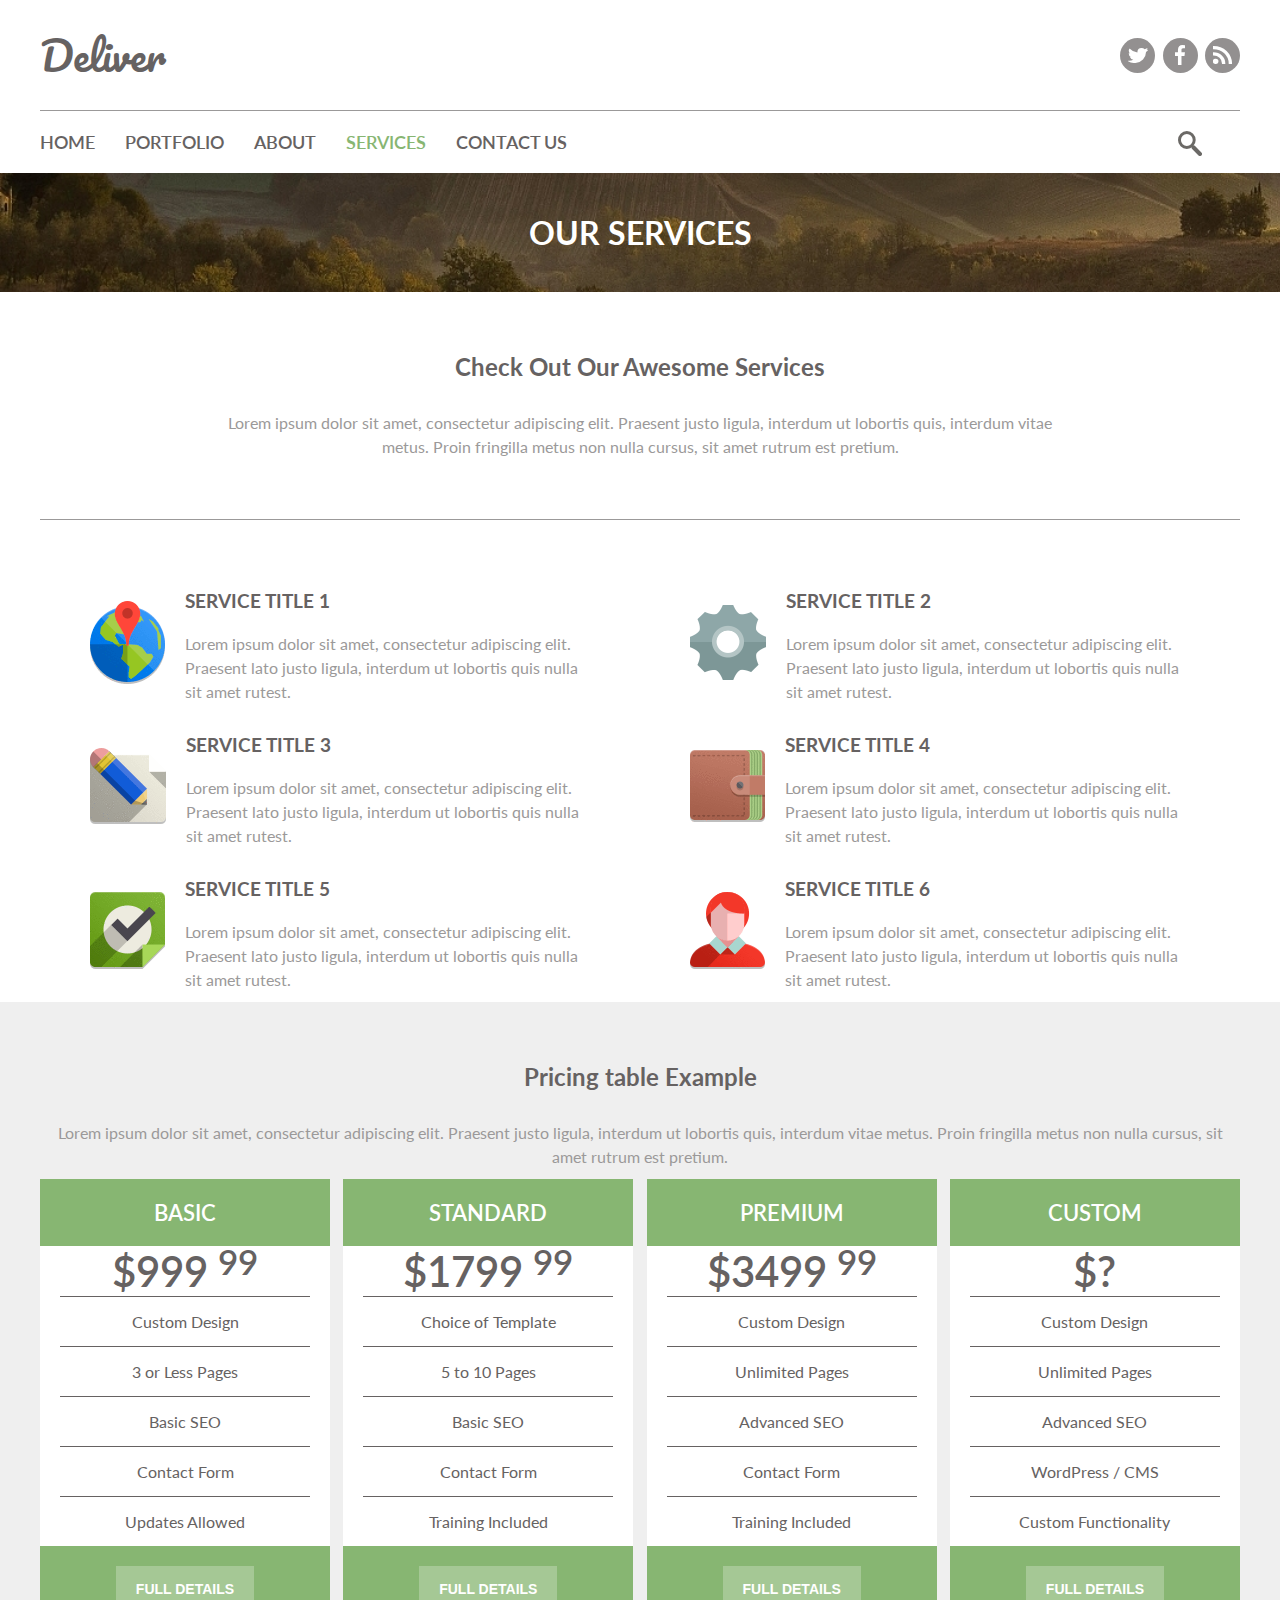
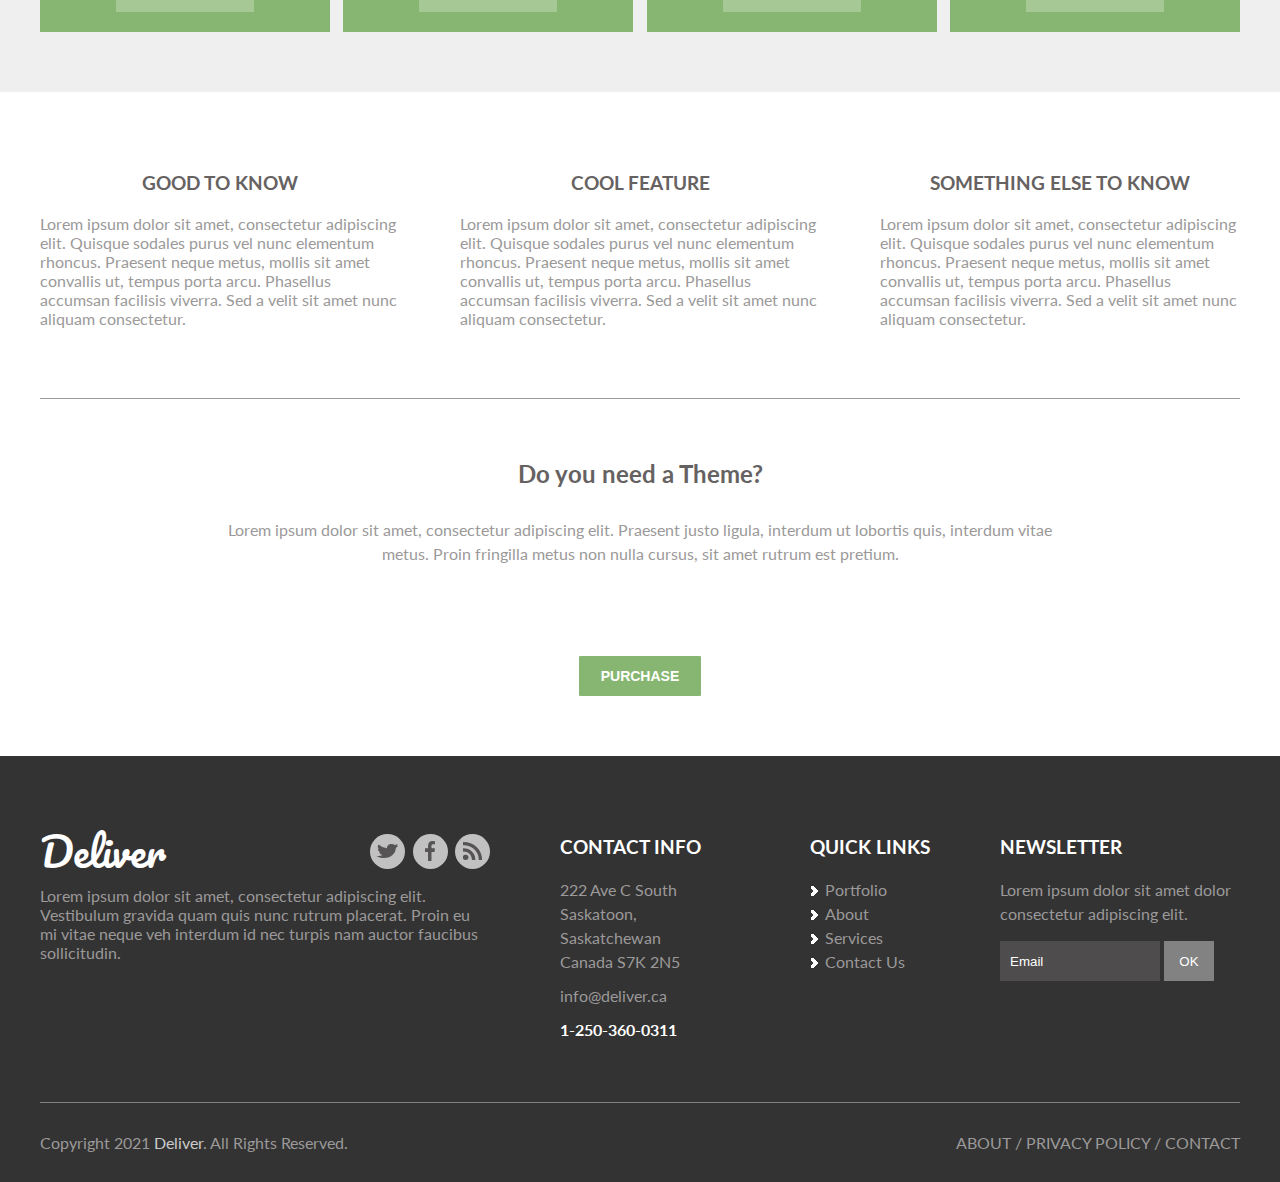
<file: services.html>
<!DOCTYPE html>
<html lang="en">
<head>
    <meta name="viewport" content="width=device-width, initial-scale=1">
    <meta charset="UTF-8">
    <title>Services | Deliver</title>
    <link rel="icon" href="img/favicon.ico" type="image/x-icon">
    <link rel="stylesheet" href="css/services.css" type="text/css">
    <link href="https://fonts.googleapis.com/css2?family=Lato&family=Montserrat&family=Pacifico&display=swap" rel="stylesheet">
    <script src="https://cdnjs.cloudflare.com/ajax/libs/jquery/3.6.0/jquery.min.js" integrity="sha512-894YE6QWD5I59HgZOGReFYm4dnWc1Qt5NtvYSaNcOP+u1T9qYdvdihz0PPSiiqn/+/3e7Jo4EaG7TubfWGUrMQ==" crossorigin="anonymous" referrerpolicy="no-referrer"></script>
</head>
<body>
<header class="header">
    <div class="container">
        <div class="header_inner">
            <div class="header_logo"><a class="logo" href="index.html">Deliver</a></div>
            <div class="header_social">
                <a class="social_item" href="https://www.twitter.com" target="_blank" title="We are on twitter!">
                    <img src="img/social/twitter-white.svg"  alt="tw">
                </a>
                <a class="social_item" href="https://www.facebook.com/" target="_blank" title="We are on facebook!">
                    <img src="img/social/facebook-white.svg"  alt="fb">
                </a>
                <a class="social_item" href="https://rss.com/" target="_blank" title="We are on RRS!">
                    <img src="img/social/rss-white.svg"  alt="rrs">
                </a>
            </div>
        </div>
        <div class="nav_form">
            <nav class="nav" id="nav">
                <a class="nav_link" href="index.html">Home</a>
                <a class="nav_link" href="portfolio.html">Portfolio</a>
                <a class="nav_link" href="about.html">About</a>
                <a class="nav_link" href="services.html">Services</a>
                <a class="nav_link" href="contact.html">Contact us</a>
            </nav>
            <button class="burger" type="button" id="navToggle">
                <span class="burger_item">M</span>
            </button>
            <form class="form_search" method="get" action=" https://fe.it-academy.by/TestForm.php">
                <input class="search" type="text" placeholder="Search here...">
                <button class="submit_head" type="submit"></button>
            </form>
        </div>
    </div>
    <h1  id="slide" class="slide_hid">our services</h1>
</header>
<div class="container tittle_and_text">
    <div id="side2" class="tittle slide_hid">
        <h2 class="tittle">Check Out Our Awesome Services</h2>
        <p class="text">Lorem ipsum dolor sit amet, consectetur adipiscing elit. Praesent justo ligula, interdum ut lobortis quis, interdum vitae metus. Proin fringilla metus non nulla cursus, sit amet rutrum est pretium.</p>
    </div>
</div>
<div class="container services">
    <div class="service_block">
            <img src="img/services-page/st1.gif" alt="">
        <div class="service_block_text">
            <h3>Service Title 1</h3>
            <p class="text">
                Lorem ipsum dolor sit amet, consectetur adipiscing elit. Praesent lato justo ligula, interdum ut lobortis quis nulla sit amet rutest.
            </p>
        </div>
    </div>
    <div class="service_block">
        <img src="img/services-page/st2.gif" alt="">
        <div class="service_block_text">
            <h3>Service Title 2</h3>
            <p class="text">
                Lorem ipsum dolor sit amet, consectetur adipiscing elit. Praesent lato justo ligula, interdum ut lobortis quis nulla sit amet rutest.
            </p>
        </div>
    </div>
    <div class="service_block">
        <img src="img/services-page/st3.gif" alt="">
        <div class="service_block_text">
            <h3>Service Title 3</h3>
            <p class="text">
                Lorem ipsum dolor sit amet, consectetur adipiscing elit. Praesent lato justo ligula, interdum ut lobortis quis nulla sit amet rutest.
            </p>
        </div>
    </div>
    <div class="service_block">
        <img src="img/services-page/st4.gif" alt="">
        <div class="service_block_text">
            <h3>Service Title 4</h3>
            <p class="text">
                Lorem ipsum dolor sit amet, consectetur adipiscing elit. Praesent lato justo ligula, interdum ut lobortis quis nulla sit amet rutest.
            </p>
        </div>
    </div>
    <div class="service_block">
        <img src="img/services-page/st5.gif" alt="">
        <div class="service_block_text">
            <h3>Service Title 5</h3>
            <p class="text">
                Lorem ipsum dolor sit amet, consectetur adipiscing elit. Praesent lato justo ligula, interdum ut lobortis quis nulla sit amet rutest.
            </p>
        </div>
    </div>
    <div class="service_block">
        <img src="img/services-page/st6.gif" alt="">
        <div class="service_block_text">
            <h3>Service Title 6</h3>
            <p class="text">
                Lorem ipsum dolor sit amet, consectetur adipiscing elit. Praesent lato justo ligula, interdum ut lobortis quis nulla sit amet rutest.
            </p>
        </div>
    </div>
</div>
<div class="work_background">
    <div class="container container_text">
        <div class="container_text_tittle">
            <h2 class="tittle">Pricing table Example</h2>
            <p class="text">Lorem ipsum dolor sit amet, consectetur adipiscing elit. Praesent justo ligula, interdum ut lobortis quis, interdum vitae metus. Proin fringilla metus non nulla cursus, sit amet rutrum est pretium.</p>
        </div>
        <div class="offers_table">
            <div class="offer">
                <div class="offer_header">basic</div>
                <div class="offer_price">
                    $999
                <sup>99</sup>
                </div>
                <div class="offer_text">Custom Design</div>
                <div class="offer_text">3 or Less Pages</div>
                <div class="offer_text">Basic SEO</div>
                <div class="offer_text">Contact Form</div>
                <div class="offer_text">Updates Allowed</div>
                <div class="offer_footer">
                    <button class="offer_btn" onclick="window.location.href = 'error.html';">Full Details</button>
                </div>
            </div>
            <div class="offer">
                <div class="offer_header">Standard</div>
                <div class="offer_price">
                    $1799
                    <sup>99</sup>
                </div>
                <div class="offer_text">Choice of Template</div>
                <div class="offer_text">5 to 10 Pages</div>
                <div class="offer_text">Basic SEO</div>
                <div class="offer_text">Contact Form</div>
                <div class="offer_text">Training Included</div>
                <div class="offer_footer">
                    <button class="offer_btn" onclick="window.location.href = 'error.html';">Full Details</button>
                </div>
            </div>
            <div class="offer">
                <div class="offer_header">Premium</div>
                <div class="offer_price">
                    $3499
                    <sup>99</sup>
                </div>
                <div class="offer_text">Custom Design</div>
                <div class="offer_text">Unlimited Pages</div>
                <div class="offer_text">Advanced SEO</div>
                <div class="offer_text">Contact Form</div>
                <div class="offer_text">Training Included</div>
                <div class="offer_footer">
                    <button class="offer_btn" onclick="window.location.href = 'error.html';">Full Details</button>
                </div>
            </div>
            <div class="offer">
                <div class="offer_header">custom</div>
                <div class="offer_price">
                    $?
                </div>
                <div class="offer_text">Custom Design</div>
                <div class="offer_text">Unlimited Pages</div>
                <div class="offer_text">Advanced SEO</div>
                <div class="offer_text">WordPress / CMS</div>
                <div class="offer_text">Custom Functionality</div>
                <div class="offer_footer">
                    <button class="offer_btn" onclick="window.location.href = 'error.html';">Full Details</button>
                </div>
            </div>
        </div>
    </div>
</div>
<div class="container GCS">
    <div class="GCS_main">
        <div class="GCS_text">
            <h3>Good To Know</h3>
            <p>
                Lorem ipsum dolor sit amet, consectetur adipiscing elit. Quisque sodales purus vel nunc elementum rhoncus. Praesent neque metus, mollis sit amet convallis ut, tempus porta arcu. Phasellus accumsan facilisis viverra. Sed a velit sit amet nunc aliquam consectetur.
            </p>
        </div>
        <div class="GCS_text">
            <h3>Cool Feature</h3>
            <p>
                Lorem ipsum dolor sit amet, consectetur adipiscing elit. Quisque sodales purus vel nunc elementum rhoncus. Praesent neque metus, mollis sit amet convallis ut, tempus porta arcu. Phasellus accumsan facilisis viverra. Sed a velit sit amet nunc aliquam consectetur.
            </p>
        </div>
        <div class="GCS_text">
            <h3>Something Else To Know</h3>
            <p>
                Lorem ipsum dolor sit amet, consectetur adipiscing elit. Quisque sodales purus vel nunc elementum rhoncus. Praesent neque metus, mollis sit amet convallis ut, tempus porta arcu. Phasellus accumsan facilisis viverra. Sed a velit sit amet nunc aliquam consectetur.
            </p>
        </div>
    </div>
</div>
<div class="container purchase">
    <div class="tittle_and_text">
    <h2 class="tittle">Do you need a Theme?</h2>
    <p class="text">Lorem ipsum dolor sit amet, consectetur adipiscing elit. Praesent justo ligula, interdum ut lobortis quis, interdum vitae metus. Proin fringilla metus non nulla cursus, sit amet rutrum est pretium.</p>
    </div>
    <button class="btn" onclick="window.location.href = 'error.html';">Purchase</button>
</div>
<footer>
    <div class="container footer">
        <div class="deliver_footer">
            <div class="social_logo">
                <div class="header_logo"><a class="logo_footer" href="index.html">Deliver</a></div>
                <div class="header_social">
                    <a class="social_item_footer" href="https://www.twitter.com" target="_blank" title="We are on twitter!">
                        <img src="img/social/twitter-black.svg"  alt="tw">
                    </a>
                    <a class="social_item_footer" href="https://www.facebook.com/" target="_blank" title="We are on facebook!">
                        <img src="img/social/facebook-black.svg"  alt="fb">
                    </a>
                    <a class="social_item_footer" href="https://rss.com/" target="_blank" title="We are on RRS!">
                        <img src="img/social/rss-black.svg"  alt="rss">
                    </a>
                </div>
            </div>
            <p>Lorem ipsum dolor sit amet, consectetur adipiscing elit. Vestibulum gravida quam quis nunc rutrum placerat. Proin eu mi vitae neque veh interdum id nec turpis nam auctor faucibus sollicitudin.</p>
        </div>
        <div class="contact">
            <h3>contact info</h3>
            <address class="address">
                222 Ave C South<br>
                Saskatoon, Saskatchewan<br>
                Canada S7K 2N5
            </address>
            <a class="contact_mail" href="mailto:info@deliver.ca">info@deliver.ca</a>
            <a class="phone" href="tel:1.306.222.3456">1-250-360-0311</a>
        </div>
        <div class="quick_links">
            <h3>quick links</h3>
            <ul>
                <li><a href="portfolio.html">Portfolio</a></li>
                <li><a href="about.html">About</a></li>
                <li><a href="services.html">Services</a></li>
                <li><a href="contact.html">Contact Us</a></li>
            </ul>
        </div>
        <div class="newsletter"><h3>newsletter</h3>
            <p>Lorem ipsum dolor sit amet dolor consectetur adipiscing elit.</p>
            <form method="post" action="https://fe.it-academy.by/TestForm.php">
                <input class="email" type="email" name="email" value="   Email">
                <input class="mail_submit" type="submit" value="OK">
            </form>
        </div>
    </div>
    <div class="container bottom">
        <div class="copyright">Copyright 2021 <span>Deliver</span>. All Rights Reserved.</div>
        <div class="about"><a href="#">About</a>  /  <a href="#">Privacy Policy</a>  /  <a href="#">Contact</a></div>
    </div>
</footer>
<script src="JS/menu.js"></script>
</body>
</html>
</file>
<file: css/home.css>
html {
    min-width: 320px;
}

body {
    margin: 0;
    font-family: 'Lato', sans-serif;
    font-size: 16px;
    color: #9b9999;
}

* {
    -webkit-box-sizing: border-box;
    box-sizing: border-box;
}

h1, h2, h3, h4, h5, h6 {
    margin: 0;
}

p {
    margin: 0 0 10px;
}

/*-----Header-----*/

.header {
    height: 600px;
    background: #453415 url('../img/deliver_head_33.jpg')  no-repeat;
    background-size: cover;

}

.container {
    width: 100%;
    max-width: 1200px;
    margin: 0 auto;
}

.header_logo {
    font-family: 'Pacifico', cursive;
    font-size: 40px;
}

.logo {
    text-decoration: none;
    color: #ffffff;
}


.header_inner {
    display: -webkit-box;
    display: -ms-flexbox;
    display: flex;
    -webkit-box-pack: justify;
    -ms-flex-pack: justify;
    justify-content: space-between;
    border-bottom: solid 1px #ffffff;
    padding: 20px 0;
}

/*-----Social-----*/

.header_social {
    width: 120px;
    display: -webkit-box;
    display: -ms-flexbox;
    display: flex;
    -webkit-box-pack: justify;
    -ms-flex-pack: justify;
    justify-content: space-between;
    -webkit-box-align: center;
    -ms-flex-align: center;
    align-items: center;
}
.social_item {
    width: 35px;
    height: 35px;
    background-color: #fefefe;
    opacity: 0.7;
    border-radius: 100%;
    display: -webkit-box;
    display: -ms-flexbox;
    display: flex;
    -webkit-box-pack: center;
    -ms-flex-pack: center;
    justify-content: center;
    -webkit-box-align: center ;
    -ms-flex-align: center ;
    align-items: center ;
}

.social_item:hover {
    opacity: 1;
    -webkit-transition: 0.5s;
    -o-transition: 0.5s;
    transition: 0.5s;
}

/*-----Nav-----*/

.nav {
    font-size: 18px;
    font-weight: 600;
    display: -webkit-box;
    display: -ms-flexbox;
    display: flex;
    -webkit-box-pack: start;
    -ms-flex-pack: start;
    justify-content: flex-start;
    margin-top: 20px;
    text-transform: uppercase;
}

.nav_form {
    display: -webkit-box;
    display: -ms-flexbox;
    display: flex;
    -ms-flex-wrap: wrap;
    flex-wrap: wrap;
    -webkit-box-pack: justify;
    -ms-flex-pack: justify;
    justify-content: space-between;
    position: relative;
}

.nav_link {
    color: #ffffff;
    text-decoration: none;
    margin-right: 30px;
}

.nav_link:nth-child(5) {
    margin-right: 0;
}

.nav_link:nth-child(1) {
    color: #87b672;
}

.nav_link:hover {
    color: #87b672;
    -webkit-transition: 0.3s;
    -o-transition: 0.3s;
    transition: 0.3s;
}

/*-----Search-----*/

.form_search {
    position: relative;
    width: 200px;
    margin: 20px 20px 0 0;
    height: 42px;
    color: #ffffff;
}

.search {
    height: 30px;
    width: 0;
    padding: 0 42px 0 15px;
    border: none;
    border-bottom: 2px solid transparent;
    outline: none;
    background: transparent;
    -webkit-transition: .8s cubic-bezier(0, 0.8, 0, 1);
    -o-transition: .8s cubic-bezier(0, 0.8, 0, 1);
    transition: .8s cubic-bezier(0, 0.8, 0, 1);
    position: absolute;
    top: 0;
    right: 0;
    z-index: 2;
}

.search:focus {
    width: 200px;
    z-index: 1;
    border-bottom: 2px solid #ffffff;
    font-family: 'Lato', sans-serif;
    color: #ffffff;
    font-size: 18px
}

.submit_head {
    background: url('../img/mg-home.svg') no-repeat;
    border: none;
    height: 42px;
    width: 42px;
    position: absolute;
    top: 0;
    right: 0;
    cursor: pointer;
}

::-webkit-input-placeholder {
    color: #fefefe;
}

::-moz-placeholder {
    color: #fefefe;
}

:-ms-input-placeholder {
    color: #fefefe;
}

::-ms-input-placeholder {
    color: #fefefe;
}

::placeholder {
    color: #fefefe;
}

/* Slideshow container--------------- */
.slideshow-container {
    max-width: 1200px;
    position: relative;
    margin-top: 250px;
    margin-right: auto;
    margin-left: auto;

}

/* Hide the images by default */
.mySlides {
    display: none;
}

/* Next & previous buttons */
.prev,
.next {
    cursor: pointer;
    position: absolute;
    top: 50%;
    width: auto;

    padding: 16px;
    color: white;
    font-weight: bold;
    font-size: 18px;
    -webkit-transition: 0.6s ease;
    -o-transition: 0.6s ease;
    transition: 0.6s ease;
    border-radius: 0 3px 3px 0;
    background-color: #9b9999;
    opacity: 0.5;
}

/* Position the "next button" to the right */
.next {
    right: 0;
    border-radius: 20%;
}

.prev {
    left: 0;
    border-radius: 20%;
}

/* On hover, add a black background color with a little bit see-through */
.prev:hover, .next:hover {
    background-color: rgba(0,0,0,0.8);
    opacity: 0.9;
}

/* Caption text */
.text_slider {
    color: #f2f2f2;
    font-size: 15px;
    padding: 8px 12px;
    position: absolute;
    bottom: 8px;
    width: 100%;
    text-align: center;
}


/* The dots/bullets/indicators */
.dot {
    cursor: pointer;
    height: 15px;
    width: 15px;
    margin: 0 2px;
    background-color: #bbb;
    border-radius: 50%;
    display: inline-block;
    -webkit-transition: background-color 0.6s ease;
    -o-transition: background-color 0.6s ease;
    transition: background-color 0.6s ease;
}

.dots {
    text-align:center
}

.active, .dot:hover {
    background-color: #717171;
}

/* Fading animation */
.fade {
    -webkit-animation-name: fade;
    -webkit-animation-duration: 1.5s;
    animation-name: fade;
    animation-duration: 1.5s;
}

@-webkit-keyframes fade {
    from {opacity: .1}
    to {opacity: 1}
}

@keyframes fade {
    from {opacity: .1}
    to {opacity: 1}
}

.text_slider h1 {
    text-transform: uppercase;
    word-spacing: 7px;
}

.green_h1 {
    color:#87b672 ;
}

.slide {
    margin: 20px 0;
    font-size: 20px;
}

.slider_btn {
    -webkit-box-sizing: border-box;
    box-sizing: border-box;
    background: transparent;
    border: 2px solid #ffffff;
    text-transform: uppercase;
    color: #ffffff;
    font-size: 14px;
    padding: 5px;
    font-weight: 600;
    border-radius: 5%;
}

.slider_btn:hover {
    cursor: pointer;
    -webkit-transform: scale(1.05);
    -ms-transform: scale(1.05);
    transform: scale(1.05);
    -webkit-transition: 0.9s;
    -o-transition: 0.9s;
    transition: 0.9s;
}

.slider_btn:active {
    cursor: pointer;
    -webkit-transform: scale(0.95);
    -ms-transform: scale(0.95);
    transform: scale(0.95);
    -webkit-transition: 0.1s;
    -o-transition: 0.1s;
    transition: 0.1s;
}

/*-----services-----*/

.services {
    margin: 60px auto;
}

.tittle_and_text {
    max-width: 840px;
    margin: 0 auto 60px auto;

}

h2.tittle {
    text-align: center;
    color: #666262;
    margin-bottom: 30px;
}

p.text {

    text-align: center;
    line-height: 1.5;
}

.service_block {

    border-top: solid 1px;
    display: -webkit-box;
    display: -ms-flexbox;
    display: flex;
    -webkit-box-pack: justify;
    -ms-flex-pack: justify;
    justify-content: space-between;
}

.service {
    margin-top: 60px;
    text-align: center;

}

.service_item img {
    display: block;
    -ms-flex-line-pack: center;
    align-content: center;
    margin: 0 auto;
}

h3 {
    margin: 19px 0 30px 0;
    text-align: center;
    text-transform: uppercase;
    color: #666262;
}

.work h3 {
    margin-bottom: 0;
}

.FOM {
    color: #87b672;
    text-decoration: none;
}

.FOM:hover {
    text-decoration: underline;
}

/*-----latest work-----*/

.work_background {
    background: #efefef;
    width: 100%;
}

.work_background .container {
    padding: 60px 0;
}

.work {
    margin-top: 40px;
    display: -webkit-box;
    display: -ms-flexbox;
    display: flex;
    -webkit-box-pack: justify;
    -ms-flex-pack: justify;
    justify-content: space-between;
}

.work_items {
    position: relative;
}

.portfolio_works {
    position: absolute;
    left: 43px;
    top:15px;
}

.portfolio_works {
    cursor: pointer;
    -webkit-transition: 0.3s;
    -o-transition: 0.3s;
    transition: 0.3s;
}

.portfolio_works:hover,
.portfolio_works:hover,
.portfolio_works:hover {
    -webkit-transform: scale(1.05);
    -ms-transform: scale(1.05);
    transform: scale(1.05);
}

.modal {
    display: none;
    position: fixed;
    z-index: 1;
    padding-top: 100px;
    left: 0;
    top: 0;
    width: 100%;
    height: 100%;
    overflow: auto;
    background-color: rgb(0,0,0);
    background-color: rgba(0,0,0,0.9);
}

.modal-content {
    margin: auto;
    display: block;
    width: 80%;
    max-width: 1000px;
    border-radius: 10px;
}

.modal-content {
    -webkit-animation-name: zoom;
    animation-name: zoom;
    -webkit-animation-duration: 0.9s;
    animation-duration: 0.9s;
}

@-webkit-keyframes zoom {
    from {-webkit-transform:scale(0);transform:scale(0)}
    to {-webkit-transform:scale(1);transform:scale(1)}
}

@keyframes zoom {
    from {-webkit-transform:scale(0);transform:scale(0)}
    to {-webkit-transform:scale(1);transform:scale(1)}
}

.close,
.close2,
.close3 {
    position: absolute;
    top: 15px;
    right: 35px;
    color: #f1f1f1;
    font-size: 40px;
    font-weight: bold;
    -webkit-transition: 0.3s;
    -o-transition: 0.3s;
    transition: 0.3s;
}

.close:hover,
.close:focus,
.close2:hover,
.close2:focus,
.close3:hover,
.close3:focus {
    color: #bbb;
    text-decoration: none;
    cursor: pointer;
}

/*-----Purchase-----*/

.purchase {
    text-align: center;
    margin: 60px auto;
}

.btn {
    display: inline-block;
    font-size: 14px;
    font-weight: 600;
    color: #ffffff;
    text-transform: uppercase;
    text-decoration: none;
    padding: 12px 22px;
    background-color: #87b672;
    border-radius: 1px;
    border: none;
}

.btn:hover {

    -webkit-transition: 0.3s;

    -o-transition: 0.3s;

    transition: 0.3s;
    background-color: #558042;
    cursor: pointer;
    -webkit-transform: scale(1.05);
    -ms-transform: scale(1.05);
    transform: scale(1.05);
}

/*-----footer-----*/

footer {
    background: #333333;
}

.footer {
    padding: 60px 0 60px 0;
    display: -webkit-box;
    display: -ms-flexbox;
    display: flex;
    -webkit-box-pack: justify;
    -ms-flex-pack: justify;
    justify-content: space-between;
    border-bottom: 1px solid #808080;
}

.contact  {
    max-width: 180px;
}

.quick_links {
    max-width: 120px;
}

.deliver_footer {
    max-width: 480px;
}

.social_logo {
    display: -webkit-box;
    display: -ms-flexbox;
    display: flex;
    -webkit-box-pack: justify;
    -ms-flex-pack: justify;
    justify-content: space-between;
}

.deliver_footer .text {
    text-align: left;
    line-height: 1.5;
}

.footer h3 {
    color: #ffffff;
}
.address {
    font-style: normal;
    line-height: 1.5;

}

.contact a {
    display:block;
    font-family: 'Lato', sans-serif;
    color: #9b9999;
    text-decoration: none;
    line-height: 1.5;
}

ul {
    list-style-image: url('../img/list_marker.gif');
    padding-left: 15px;
    line-height: 1.5;
}

li a {
    text-decoration: none;
    color: inherit;
}

li a:hover {
    text-decoration: underline;
}

.footer h3 {
    text-align: left;
}

.newsletter {
    max-width: 240px;
}
.newsletter p,
.deliver_footer p{
    line-height: 1.5;
}

.contact_mail {
    margin-top: 10px;
}

.phone.phone {
    font-size: 16px;
    font-weight: bold;
    color: #ffffff;
    margin-top: 10px;
}

.email {
    width: 160px;
    height: 40px;
    background-color: #4e4c4c;
    color: #ffffff;
    border: none;
    padding: 0 10px;
}

.mail_submit {
    width: 50px;
    height: 40px;
    background-color: #828282;
    color: #ffffff;
    border: none;
    margin-top: 5px;
}

.mail_submit:active {
    border: solid 2px #333333;
}

.bottom {
    padding: 30px 0;
    display: -webkit-box;
    display: -ms-flexbox;
    display: flex;
    -webkit-box-pack: justify;
    -ms-flex-pack: justify;
    justify-content: space-between;
}


.about {
    text-transform: uppercase;
}

.about a {
    text-decoration: none;
    color: inherit;
}

.about a:hover {
    text-decoration: underline;
}

.copyright span {
    color: #cbcbcb;
}

/*------------------burger--------------*/
.burger {
    padding: 9px 2px;
    cursor: pointer;
    background: none;
    border: none;
    display: none;
    position: absolute;
    left: 20px;
    top: 20px;
}

.burger_item {
    display: block;
    width: 30px;
    height: 3px;
    background-color: white;

    font-size: 0;
    color: transparent;
    position: relative;
}

.burger_item:before,
.burger_item:after {
    content: '';
    width: 100%;
    height: 100%;
    background-color: white;
    position: absolute;
    left: 0;
    z-index: 1;
}

.burger_item:before {
    top:-8px;
}
.burger_item:after {
    bottom: -8px;
}

/*=============================media=======================*/
@media only screen and (max-width: 1270px){

    .header_inner {
        margin: 0 20px;
    }

    .nav {
        margin: 20px 20px 0 20px;
    }

    .work {
        -ms-flex-pack: distribute;
        justify-content: space-around;
        -ms-flex-wrap: wrap;
        flex-wrap: wrap;
    }

    .slideshow-container {
        margin-left: 20px;
        margin-right: 20px;
    }

    .service_block {
        margin: 0 20px;
    }

    .service p.text {
        margin: 0 10px 10px 10px;
    }

    .deliver_footer,
    .contact,
    .quick_links,
    .newsletter {
        margin: 0 20px;
    }

    .copyright,
    .about {
        margin: 0 10px;
    }
}
@media only screen and (max-width: 940px){

    p.text {
        margin: 0 10px;
    }

    .work .work_items:not(:last-child) {
        margin-bottom: 30px;
    }

}
@media only all and (max-width: 810px) {
    .footer {
        -webkit-box-orient: vertical;
        -webkit-box-direction: normal;
        -ms-flex-direction: column;
        flex-direction: column;
        padding: 10px 0;
    }

    h3 {
        margin-bottom: 5px;
    }

    ul {
        margin-top: 0;
    }

    .bottom {
        padding: 10px 0;
    }

    .deliver_footer {
        max-width: 100%;
    }

    .nav {
        display: none;
        position: absolute;
        -webkit-box-orient: vertical;
        -webkit-box-direction: normal;
        -ms-flex-direction: column;
        flex-direction: column;
        width: 100%;
        text-align: left;
        margin: 10px 0;
        left: 20px;
        top: 70px;
    }

    .nav.show {
        display: -webkit-box;
        display: -ms-flexbox;
        display: flex;
        width: 200px;
    }

    .slide_hid.hid {
        display: none;
    }

    .burger {
        display: block;
    }
    .nav_form {
        -webkit-box-pack: end;
        -ms-flex-pack: end;
        justify-content: flex-end;
    }

    .nav_link {
        margin-bottom: 20px;
    }
}
@media only all and (max-width: 768px) {
    .service_block {
        -webkit-box-orient: vertical;
        -webkit-box-direction: normal;
        -ms-flex-direction: column;
        flex-direction: column;
    }

    .service {
        margin-top: 30px;
    }

    .purchase {
        margin: 20px auto;
    }

    .work_background .container {
        padding: 20px 0;
    }

    .services {
        margin-top: 20px;
    }

    .tittle_and_text {
        margin-bottom: 20px;
    }
}
@media only all and (max-width: 656px) {
    .work_items h3 {
        margin: 0;
    }

    .work_items:not(:last-child) {
        margin-bottom: 30px;
    }
}
@media only all and (max-width: 600px) {
    .header {
        height: 500px;
    }

    .header_inner {
        padding: 10px 0;
    }

    .text_slider {
        bottom: 0;
        padding-top: 0;
        padding-bottom: 0;
    }

}
</file>
<file: css/about.css>
html {
    min-width: 320px;
}

body {
    margin: 0;
    font-family: 'Lato', sans-serif;
    font-size: 16px;
    color: #9b9999;
}

* {
    -webkit-box-sizing: border-box;
    box-sizing: border-box;
}

h1, h2, h3, h4, h5, h6 {
    margin: 0;
}

h3 {
    margin: 19px 0 30px 0;
    text-align: center;
    text-transform: uppercase;
    color: #666262;
}

p {
    margin: 0 0 10px;
}

.container {
    width: 100%;
    max-width: 1200px;
    margin: 0 auto;
}

.header_logo {
    font-family: 'Pacifico', cursive;
    font-size: 40px;
}

.logo {
    text-decoration: none;
    color: #666262;
}


.header_inner {
    display: -webkit-box;
    display: -ms-flexbox;
    display: flex;
    -webkit-box-pack: justify;
    -ms-flex-pack: justify;
    justify-content: space-between;
    border-bottom: solid 1px #9b9999;
    padding: 20px 0;
}

/*-----Social-----*/

.header_social {
    width: 120px;
    display: -webkit-box;
    display: -ms-flexbox;
    display: flex;
    -webkit-box-pack: justify;
    -ms-flex-pack: justify;
    justify-content: space-between;
    -webkit-box-align: center;
    -ms-flex-align: center;
    align-items: center;
}
.social_item {
    width: 35px;
    height: 35px;
    background-color: #666262;
    opacity: 0.7;
    border-radius: 100%;
    display: -webkit-box;
    display: -ms-flexbox;
    display: flex;
    -webkit-box-pack: center;
    -ms-flex-pack: center;
    justify-content: center;
    -webkit-box-align: center ;
    -ms-flex-align: center ;
    align-items: center ;
}

.social_item:hover {
    opacity: 1;
    -webkit-transition: 0.5s;
    -o-transition: 0.5s;
    transition: 0.5s;
}

/*-----Nav-----*/

.nav {
    font-size: 18px;
    font-weight: 600;
    display: -webkit-box;
    display: -ms-flexbox;
    display: flex;
    -webkit-box-pack: start;
    -ms-flex-pack: start;
    justify-content: flex-start;
    margin-top: 20px;
    text-transform: uppercase;
}

.nav_form {
    display: -webkit-box;
    display: -ms-flexbox;
    display: flex;
    -ms-flex-wrap: wrap;
    flex-wrap: wrap;
    -webkit-box-pack: justify;
    -ms-flex-pack: justify;
    justify-content: space-between;
    position: relative;
}

.nav_link {
    color: #666262;
    text-decoration: none;
    margin-right: 30px;
}

.nav_link:nth-child(5) {
    margin-right: 0;
}

.nav_link:nth-child(3) {
    color: #87b672;
}

.nav_link:hover {
    color: #87b672;
    -webkit-transition: 0.3s;
    -o-transition: 0.3s;
    transition: 0.3s;
}

/*-----Search-----*/

.form_search {
    position: relative;
    width: 200px;
    margin: 20px 20px 0 0;
    height: 42px;
}

.search {
    height: 30px;
    width: 0;
    padding: 0 42px 0 15px;
    border: none;
    border-bottom: 2px solid transparent;
    outline: none;
    background: transparent;
    -webkit-transition: .4s cubic-bezier(0, 0.8, 0, 1);
    -o-transition: .4s cubic-bezier(0, 0.8, 0, 1);
    transition: .4s cubic-bezier(0, 0.8, 0, 1);
    position: absolute;
    top: 0;
    right: 0;
    z-index: 2;
}

.search:focus {
    width: 200px;
    z-index: 1;
    border-bottom: 2px solid #666262;
    font-family: 'Lato', sans-serif;
    color: #666262;
    font-size: 18px
}

.submit_head {
    background: url('../img/mg.svg') no-repeat;
    border: none;
    height: 42px;
    width: 42px;
    position: absolute;
    top: 0;
    right: 0;
    cursor: pointer;
}

header h1 {
    background: url('../img/our-portfolio-background.jpg');
    background-size: cover ;
    padding: 40px 0 ;
    color: #ffffff;
    text-transform: uppercase;
    text-align: center;
}

/*---------------about text----------------*/
.small_team {
    margin: 60px auto;
    text-align: center;
    border-bottom: 1px solid;
}

.tittle_and_text {
    max-width: 840px;
    margin: 60px auto;
}

h2.tittle {
    text-align: center;
    color: #666262;
    margin-bottom: 30px;
}

p.text {
    text-align: center;
    line-height: 1.5;
}

.about_main {
    display: -webkit-box;
    display: -ms-flexbox;
    display: flex;
    -webkit-box-pack: justify;
    -ms-flex-pack: justify;
    justify-content: space-between;
    -ms-flex-wrap: wrap;
    flex-wrap: wrap;
    margin-bottom: 60px;
}

.about_texts {
    max-width: 30%;
    min-width: 210px;
}

.about_texts p.text {
    text-align: left;
}

/*-------------------------our team-----------------------------*/

.work_background {
    background: #efefef;
    width: 100%;
    margin-bottom: 60px;
}


.work_background .container {
    padding: 60px 0;
}

.team {
    display: -webkit-box;
    display: -ms-flexbox;
    display: flex;
    -webkit-box-pack: justify;
    -ms-flex-pack: justify;
    justify-content: space-between;
    -ms-flex-wrap: wrap;
    flex-wrap: wrap;
}

.team_member {
    max-width: 265px;
}

.team_member h3 {
    text-align: left;
    margin: 5px 0;
    font-size: 1em;
}

.team_member p {
    margin: 20px 0 ;

}

.position {
    display: block;
    padding-bottom: 20px;
    border-bottom: 1px solid;
}

.if_like {
    margin: 60px auto;
    text-align: center;
}

.btn {
    display: inline-block;
    font-size: 14px;
    font-weight: 600;
    color: #ffffff;
    text-transform: uppercase;
    text-decoration: none;
    padding: 12px 22px;
    background-color: #87b672;
    border-radius: 1px;
    border: none;
}


.btn:hover {
    -webkit-transition: 0.3s;
    -o-transition: 0.3s;
    transition: 0.3s;
    background-color: #558042;
    cursor: pointer;
    -webkit-transform: scale(1.05);
    -ms-transform: scale(1.05);
    transform: scale(1.05);
}

/*----------------footer----------------------*/

/*-----footer-----*/

footer {
    background: #333333;
}

.logo_footer {
    color: #ffffff;
    text-decoration: none;
}

.social_item_footer {
    width: 35px;
    height: 35px;
    background-color: #fefefe;
    opacity: 0.7;
    border-radius: 100%;
    display: -webkit-box;
    display: -ms-flexbox;
    display: flex;
    -webkit-box-pack: center;
    -ms-flex-pack: center;
    justify-content: center;
    -webkit-box-align: center ;
    -ms-flex-align: center ;
    align-items: center ;
}

.social_item_footer:hover {
    opacity: 1;
    -webkit-transition: 0.5s;
    -o-transition: 0.5s;
    transition: 0.5s;
}


.footer {
    padding: 60px 0 60px 0;
    display: -webkit-box;
    display: -ms-flexbox;
    display: flex;
    -webkit-box-pack: justify;
    -ms-flex-pack: justify;
    justify-content: space-between;
    border-bottom: 1px solid #808080;
}

.contact  {
    max-width: 180px;
}

.quick_links {
    max-width: 120px;
}

.deliver_footer {
    max-width: 450px;
}

.social_logo {
    display: -webkit-box;
    display: -ms-flexbox;
    display: flex;
    -webkit-box-pack: justify;
    -ms-flex-pack: justify;
    justify-content: space-between;
}

.deliver_footer .text {
    text-align: left;
    line-height: 1.5;
}

.footer h3 {
    color: #ffffff;
}
.address {
    font-style: normal;
    line-height: 1.5;

}

.contact a {
    display:block;
    font-family: 'Lato', sans-serif;
    color: #9b9999;
    text-decoration: none;
    line-height: 1.5;
}

ul {
    list-style-image: url('../img/list_marker.gif');
    padding-left: 15px;
    line-height: 1.5;
}

li a {
    text-decoration: none;
    color: inherit;
}

li a:hover {
    text-decoration: underline;
}

.footer h3 {
    text-align: left;
}

.newsletter {
    max-width: 240px;
}
.newsletter p {
    line-height: 1.5;
}

.contact_mail {
    margin-top: 10px;
}

.phone.phone {
    font-size: 16px;
    font-weight: bold;
    color: #ffffff;
    margin-top: 10px;
}

.email {
    width: 160px;
    height: 40px;
    background-color: #4e4c4c;
    color: #ffffff;
    border: none;
    padding: 0 10px;
}

.mail_submit {
    width: 50px;
    height: 40px;
    background-color: #828282;
    color: #ffffff;
    border: none;
    margin-top: 5px;
}

.mail_submit:active {
    border: solid 2px #333333;
}

.bottom {
    padding: 30px 0;
    display: -webkit-box;
    display: -ms-flexbox;
    display: flex;
    -webkit-box-pack: justify;
    -ms-flex-pack: justify;
    justify-content: space-between;
}

.about {
    text-transform: uppercase;
}

.about a {
    text-decoration: none;
    color: inherit;
}

.about a:hover {
    text-decoration: underline;
}

.copyright span {
    color: #cbcbcb;
}

/*------------------burger--------------*/
.burger {
    padding: 9px 2px;
    cursor: pointer;
    background: none;
    border: none;
    display: none;
    position: absolute;
    left: 20px;
    top:20px;
}

.burger_item {
    display: block;
    width: 30px;
    height: 3px;
    background-color:  #666262;

    font-size: 0;
    color: transparent;
    position: relative;
}

.burger_item:before,
.burger_item:after {
    content: '';
    width: 100%;
    height: 100%;
    background-color: #666262;
    position: absolute;
    left: 0;
    z-index: 1;
}

.burger_item:before {
    top:-8px;
}
.burger_item:after {
    bottom: -8px;
}
/*--------------------media*/
@media only all and (max-width: 1270px){
    .header_inner {
        margin: 0 20px;
    }

    .nav {
        margin: 20px 20px 0 20px;
    }

    .deliver_footer,
    .contact,
    .quick_links,
    .newsletter {
        margin: 0 20px;
    }

    .copyright,
    .about {
        margin: 0 10px;
    }

    p.text {
        margin: 0 10px;
    }

    .team {
        -ms-flex-pack: distribute;
        justify-content: space-around;
    }
    .team_member {
        margin: 30px 10px;
    }
    .team_main .tittle_and_text {
        margin-bottom: 0;
    }
}
@media only all and (max-width: 810px) {
    .nav {
        display: none;
        position: absolute;
        -webkit-box-orient: vertical;
        -webkit-box-direction: normal;
        -ms-flex-direction: column;
        flex-direction: column;
        width: 100%;
        text-align: left;
        margin: 10px 0;
        left: 20px;
        top: 70px;
    }

    .nav.show {
        display: -webkit-box;
        display: -ms-flexbox;
        display: flex;
        width: 92%;
        border-bottom: 1px solid;
    }

    .nav_link {
        margin-bottom: 20px;
    }

    .burger {
        display: block;
    }
    .nav_form {
        -webkit-box-pack: end;
        -ms-flex-pack: end;
        justify-content: flex-end;
    }

    .slide_hid.hid {
        margin-bottom: 150px;
        visibility: hidden;
    }


    .footer {
        -webkit-box-orient: vertical;
        -webkit-box-direction: normal;
        -ms-flex-direction: column;
        flex-direction: column;
        padding: 10px 0;
    }

    h3 {
        margin-bottom: 5px;
    }

    ul {
        margin-top: 0;
    }

    .bottom {
        padding: 10px 0;
    }

    .deliver_footer {
        max-width: 100%;
    }
}
@media only all and (max-width: 768px) {
    .if_like {
        margin: 20px auto;
    }

    .work_background .container {
        padding: 20px 0;
    }

    .work_background {
        margin-bottom: 0;
    }
}
@media only all and (max-width: 645px) {
    .about_main {
        -webkit-box-orient: vertical;
        -webkit-box-direction: normal;
        -ms-flex-direction: column;
        flex-direction: column;
    }

    .about_texts {
        max-width: 100%;
    }

    .small_team {
        margin-bottom: 0;
    }
}
@media only all and (max-width: 600px) {

    .small_team {
        margin-top: 0;
    }

    h1 {
        font-size: 1.6em;
    }

    .tittle_and_text {
        margin: 30px auto;
    }

    .btn {
        margin-top: 0;
    }
}
</file>
<file: css/contact.css>
html {
    min-width: 320px;
}

body {
    margin: 0;
    font-family: 'Lato', sans-serif;
    font-size: 16px;
    color: #9b9999;
}

* {
    -webkit-box-sizing: border-box;
    box-sizing: border-box;
}

h1, h2, h3, h4, h5, h6 {
    margin: 0;
}

h3 {
    margin: 19px 0 30px 0;
    text-align: center;
    text-transform: uppercase;
    color: #666262;
}

p {
    margin: 0 0 10px;
}

.container {
    width: 100%;
    max-width: 1200px;
    margin: 0 auto;
}

.header_logo {
    font-family: 'Pacifico', cursive;
    font-size: 40px;
}

.logo {
    text-decoration: none;
    color: #666262;
}


.header_inner {
    display: -webkit-box;
    display: -ms-flexbox;
    display: flex;
    -webkit-box-pack: justify;
    -ms-flex-pack: justify;
    justify-content: space-between;
    border-bottom: solid 1px #9b9999;
    padding: 20px 0;
}

/*-----Social-----*/

.header_social {
    width: 120px;
    display: -webkit-box;
    display: -ms-flexbox;
    display: flex;
    -webkit-box-pack: justify;
    -ms-flex-pack: justify;
    justify-content: space-between;
    -webkit-box-align: center;
    -ms-flex-align: center;
    align-items: center;
}
.social_item {
    width: 35px;
    height: 35px;
    background-color: #666262;
    opacity: 0.7;
    border-radius: 100%;
    display: -webkit-box;
    display: -ms-flexbox;
    display: flex;
    -webkit-box-pack: center;
    -ms-flex-pack: center;
    justify-content: center;
    -webkit-box-align: center ;
    -ms-flex-align: center ;
    align-items: center ;
}

.social_item:hover {
    opacity: 1;
    -webkit-transition: 0.5s;
    -o-transition: 0.5s;
    transition: 0.5s;
}

/*-----Nav-----*/

.nav {
    font-size: 18px;
    font-weight: 600;
    display: -webkit-box;
    display: -ms-flexbox;
    display: flex;
    -webkit-box-pack: start;
    -ms-flex-pack: start;
    justify-content: flex-start;
    margin-top: 20px;
    text-transform: uppercase;
}

.nav_form {
    display: -webkit-box;
    display: -ms-flexbox;
    display: flex;
    -ms-flex-wrap: wrap;
    flex-wrap: wrap;
    -webkit-box-pack: justify;
    -ms-flex-pack: justify;
    justify-content: space-between;
    position: relative;
}

.nav_link {
    color: #666262;
    text-decoration: none;
    margin-right: 30px;
}

.nav_link:nth-child(5) {
    margin-right: 0;
}

.nav_link:nth-child(5) {
    color: #87b672;
}

.nav_link:hover {
    color: #87b672;
    -webkit-transition: 0.3s;
    -o-transition: 0.3s;
    transition: 0.3s;
}

/*-----Search-----*/

.form_search {
    position: relative;
    width: 200px;
    margin: 20px 20px 0 0;
    height: 42px;
}

.search {
    height: 30px;
    width: 0;
    padding: 0 42px 0 15px;
    border: none;
    border-bottom: 2px solid transparent;
    outline: none;
    background: transparent;
    -webkit-transition: .4s cubic-bezier(0, 0.8, 0, 1);
    -o-transition: .4s cubic-bezier(0, 0.8, 0, 1);
    transition: .4s cubic-bezier(0, 0.8, 0, 1);
    position: absolute;
    top: 0;
    right: 0;
    z-index: 2;
}

.search:focus {
    width: 200px;
    z-index: 1;
    border-bottom: 2px solid #666262;
    font-family: 'Lato', sans-serif;
    color: #666262;
    font-size: 18px
}

.submit_head {
    background: url('../img/mg.svg') no-repeat;
    border: none;
    height: 42px;
    width: 42px;
    position: absolute;
    top: 0;
    right: 0;
    cursor: pointer;
}


header h1 {
    background: url('../img/our-portfolio-background.jpg');
    background-size: cover ;
    padding: 40px 0 ;
    color: #ffffff;
    text-transform: uppercase;
    text-align: center;
}

/*---------------about text----------------*/

.tittle_and_text {
    max-width: 840px;
    margin: 60px auto;
}

h2.tittle {
    text-align: center;
    color: #666262;
    margin-bottom: 30px;
}

p.text {
    text-align: center;
    line-height: 1.5;
}

.about_main {
    display: -webkit-box;
    display: -ms-flexbox;
    display: flex;
    -webkit-box-pack: justify;
    -ms-flex-pack: justify;
    justify-content: space-between;
    -ms-flex-wrap: wrap;
    flex-wrap: wrap;
}

.about_texts {
    max-width: 30%;
    min-width: 210px;
}

.about_texts p.text {
    text-align: left;
}
/*<!--form and location-->*/

body .container:nth-child(3) {
    border-top: 1px solid;
    padding-top: 50px;

}

.form_location {
    display: -webkit-box;
    display: -ms-flexbox;
    display: flex;
    -webkit-box-pack: justify;
    -ms-flex-pack: justify;
    justify-content: space-between;
}

.contact_form {
    margin-bottom: 60px;
    max-width: 720px;
}

.contact_form h3,
.contact_form p.text {
    text-align: left;
}

h4 {
    font-size: 14px;
    text-transform: uppercase;
    font-weight: bold;
    color: #5f5b5b;
}

.contact_form input:not(:last-child) {
    height: 40px;
    width: 100%;
    margin-bottom: 30px;
    display: block;
    background-color: #efefef;
    border: none;
}

label p {
    margin: 5px 0;
}

sup {
    font-size: 20px;
    position: relative;
    top: 7px;
    color: red;
}

textarea {
    resize: none;
    width: 100%;
    background-color: #efefef;
    border: none;
}

.contact_form .send_form {
    display: inline-block;
    font-size: 14px;
    font-weight: 600;
    color: #ffffff;
    text-transform: uppercase;
    text-decoration: none;
    padding: 12px 22px;
    margin-top: 30px;
    background-color: #87b672;
    border-radius: 1px;
    border: none;
}

.contact_form .send_form:hover {
    -webkit-transition: 0.3s;
    -o-transition: 0.3s;
    transition: 0.3s;
    background-color: #558042;
    cursor: pointer;
}

.contact_form .send_form:active {
    -webkit-transform: scale(0.95);
    -ms-transform: scale(0.95);
    transform: scale(0.95);
    -webkit-transition: 0.3s;
    -o-transition: 0.3s;
    transition: 0.3s;
}

.contact_form input,
.contact_form textarea {
    padding: 0 10px;
    font-size: 18px;
}

.location {
    display: -webkit-box;
    display: -ms-flexbox;
    display: flex;
    -webkit-box-orient: vertical;
    -webkit-box-direction: normal;
    -ms-flex-direction: column;
    flex-direction: column;
    font-family: 'Montserrat', sans-serif;
    font-size: 14px;
    max-width: 320px;
    line-height: 1.5;
}

.location address {
    font-style: normal;
}

.location a {
    text-decoration: none;
    font-style: inherit;
    color: #9b9999;
}

.location h3
{
    text-align: left;
}

.table_tittles {
    font-weight: 600;
}

/*-------need theme?*/

.purchase {
    text-align: center;
    border-top: 1px solid;
    margin-bottom: 60px;
}

.btn {
    display: inline-block;
    font-size: 14px;
    font-weight: 600;
    color: #ffffff;
    text-transform: uppercase;
    text-decoration: none;
    padding: 12px 22px;
    background-color: #87b672;
    border-radius: 1px;
    border: none;
}

.btn:hover {
    -webkit-transition: 0.3s;
    -o-transition: 0.3s;
    transition: 0.3s;
    background-color: #558042;
    cursor: pointer;
    -webkit-transform: scale(1.05);
    -ms-transform: scale(1.05);
    transform: scale(1.05);
}

footer {
    background: #333333;
}

.logo_footer {
    color: #ffffff;
    text-decoration: none;
}

.social_item_footer {
    width: 35px;
    height: 35px;
    background-color: #fefefe;
    opacity: 0.7;
    border-radius: 100%;
    display: -webkit-box;
    display: -ms-flexbox;
    display: flex;
    -webkit-box-pack: center;
    -ms-flex-pack: center;
    justify-content: center;
    -webkit-box-align: center ;
    -ms-flex-align: center ;
    align-items: center ;
}

.social_item_footer:hover {
    opacity: 1;
    -webkit-transition: 0.5s;
    -o-transition: 0.5s;
    transition: 0.5s;
}

.footer {
    padding: 60px 0 60px 0;
    display: -webkit-box;
    display: -ms-flexbox;
    display: flex;
    -webkit-box-pack: justify;
    -ms-flex-pack: justify;
    justify-content: space-between;
    border-bottom: 1px solid #808080;
}

.contact  {
    max-width: 180px;
}

.quick_links {
    max-width: 120px;
}

.deliver_footer {
    max-width: 450px;
}

.social_logo {
    display: -webkit-box;
    display: -ms-flexbox;
    display: flex;
    -webkit-box-pack: justify;
    -ms-flex-pack: justify;
    justify-content: space-between;
}

.deliver_footer .text {
    text-align: left;
    line-height: 1.5;
}

.footer h3 {
    color: #ffffff;
}
.address {
    font-style: normal;
    line-height: 1.5;

}

.contact a {
    display:block;
    font-family: 'Lato', sans-serif;
    color: #9b9999;
    text-decoration: none;
    line-height: 1.5;
}

ul {
    list-style-image: url('../img/list_marker.gif');
    padding-left: 15px;
    line-height: 1.5;
}

li a {
    text-decoration: none;
    color: inherit;
}

li a:hover {
    text-decoration: underline;
}

.footer h3 {
    text-align: left;
}

.newsletter {
    max-width: 240px;
}
.newsletter p {
    line-height: 1.5;
}

.contact_mail {
    margin-top: 10px;
}

.phone.phone {
    font-size: 16px;
    font-weight: bold;
    color: #ffffff;
    margin-top: 10px;
}

.email {
    width: 160px;
    height: 40px;
    background-color: #4e4c4c;
    color: #ffffff;
    border: none;
    padding: 0 10px;
}

.mail_submit {
    width: 50px;
    height: 40px;
    background-color: #828282;
    color: #ffffff;
    border: none;
    margin-top: 5px;
}

.mail_submit:active {
    border: solid 2px #333333;
}

.bottom {
    padding: 30px 0;
    display: -webkit-box;
    display: -ms-flexbox;
    display: flex;
    -webkit-box-pack: justify;
    -ms-flex-pack: justify;
    justify-content: space-between;
}

.about {
    text-transform: uppercase;
}

.about a {
    text-decoration: none;
    color: inherit;
}

.about a:hover {
    text-decoration: underline;
}

.copyright span {
    color: #cbcbcb;
}

/*------------------burger--------------*/
.burger {
    padding: 9px 2px;
    cursor: pointer;
    background: none;
    border: none;
    display: none;
    position: absolute;
    left: 20px;
    top:20px;
}

.burger_item {
    display: block;
    width: 30px;
    height: 3px;
    background-color:  #666262;

    font-size: 0;
    color: transparent;
    position: relative;
}

.burger_item:before,
.burger_item:after {
    content: '';
    width: 100%;
    height: 100%;
    background-color: #666262;
    position: absolute;
    left: 0;
    z-index: 1;
}

.burger_item:before {
    top:-8px;
}
.burger_item:after {
    bottom: -8px;
}
/*=============================media=======================*/
@media only all and (max-width: 1270px) {
    .header_inner {
        margin: 0 20px;
    }

    .nav {
        margin: 20px 20px 0 20px;
    }

    .deliver_footer,
    .contact,
    .quick_links,
    .newsletter {
        margin: 0 20px;
    }

    .copyright,
    .about {
        margin: 0 10px;
    }

    p.text {
        margin: 0 10px;
    }

    .contact_form,
    .location {
        margin: 0 10px 60px 10px;
    }
}

@media only all and (max-width: 810px) {
    .nav {
        display: none;
        position: absolute;
        -webkit-box-orient: vertical;
        -webkit-box-direction: normal;
        -ms-flex-direction: column;
        flex-direction: column;
        width: 100%;
        text-align: left;
        margin: 10px 0;
        left: 20px;
        top: 70px;
    }

    .nav.show {
        display: -webkit-box;
        display: -ms-flexbox;
        display: flex;
        width: 92%;
        border-bottom: 1px solid;
    }

    .nav_link {
        margin-bottom: 20px;
    }

    .burger {
        display: block;
    }
    .nav_form {
        -webkit-box-pack: end;
        -ms-flex-pack: end;
        justify-content: flex-end;
    }

    .slide_hid.hid {
        margin-bottom: 150px;
        visibility: hidden;
    }

    .footer {
        -webkit-box-orient: vertical;
        -webkit-box-direction: normal;
        -ms-flex-direction: column;
        flex-direction: column;
        padding: 10px 0;
    }

    h3 {
        margin-bottom: 5px;
    }

    ul {
        margin-top: 0;
    }

    .bottom {
        padding: 10px 0;
    }

    .deliver_footer {
        max-width: 100%;
    }

    .form_location {
        -webkit-box-orient: vertical;
        -webkit-box-direction: normal;
        -ms-flex-direction: column;
        flex-direction: column;
    }

    .contact_form {
        max-width: 100%;
    }

    .purchase {
        margin: 20px auto;
    }

    .location,
    .contact_form {
        margin-bottom: 30px;
    }
}
@media only all and (max-width: 600px) {
    h1 {
        font-size: 1.6em;
    }

    .tittle_and_text {
        margin: 30px auto;
    }

    .btn {
        margin-top: 0;
    }

}
</file>
<file: css/portfolio.css>
html {
    min-width: 320px;
}

body {
    margin: 0;
    font-family: 'Lato', sans-serif;
    font-size: 16px;
    color: #9b9999;
}

* {
    -webkit-box-sizing: border-box;
    box-sizing: border-box;
}

h1, h2, h3, h4, h5, h6 {
    margin: 0;
}

h3 {
    margin: 19px 0 30px 0;
    text-align: center;
    text-transform: uppercase;
    color: #666262;
}

p {
    margin: 0 0 10px;
}

.container {
    width: 100%;
    max-width: 1200px;
    margin: 0 auto;
}

.header_logo {
    font-family: 'Pacifico', cursive;
    font-size: 40px;
}

.logo {
    text-decoration: none;
    color: #666262;
}


.header_inner {
    display: -webkit-box;
    display: -ms-flexbox;
    display: flex;
    -webkit-box-pack: justify;
    -ms-flex-pack: justify;
    justify-content: space-between;
    border-bottom: solid 1px #9b9999;
    padding: 20px 0;
}

/*-----Social-----*/

.header_social {
    width: 120px;
    display: -webkit-box;
    display: -ms-flexbox;
    display: flex;
    -webkit-box-pack: justify;
    -ms-flex-pack: justify;
    justify-content: space-between;
    -webkit-box-align: center;
    -ms-flex-align: center;
    align-items: center;
}
.social_item {
    width: 35px;
    height: 35px;
    background-color: #666262;
    opacity: 0.7;
    border-radius: 100%;
    display: -webkit-box;
    display: -ms-flexbox;
    display: flex;
    -webkit-box-pack: center;
    -ms-flex-pack: center;
    justify-content: center;
    -webkit-box-align: center ;
    -ms-flex-align: center ;
    align-items: center ;
}

.social_item:hover {
    opacity: 1;
    -webkit-transition: 0.5s;
    -o-transition: 0.5s;
    transition: 0.5s;
}

/*-----Nav-----*/

.nav {
    font-size: 18px;
    font-weight: 600;
    display: -webkit-box;
    display: -ms-flexbox;
    display: flex;
    -webkit-box-pack: start;
    -ms-flex-pack: start;
    justify-content: flex-start;
    margin-top: 20px;
    text-transform: uppercase;
}

.nav_form {
    display: -webkit-box;
    display: -ms-flexbox;
    display: flex;
    -ms-flex-wrap: wrap;
    flex-wrap: wrap;
    -webkit-box-pack: justify;
    -ms-flex-pack: justify;
    justify-content: space-between;
    position: relative;
}

.nav_link {
    color: #666262;
    text-decoration: none;
    margin-right: 30px;
}

.nav_link:nth-child(2) {
    color: #87b672;
}

.nav_link:nth-child(5) {
    margin-right: 0;
}

.nav_link:hover {
    color: #87b672;
    -webkit-transition: 0.3s;
    -o-transition: 0.3s;
    transition: 0.3s;
}

/*-----Search-----*/

.form_search {
    position: relative;
    width: 200px;
    margin: 20px 20px 0 0;
    height: 42px;
}

.search {
    height: 30px;
    width: 0;
    padding: 0 42px 0 15px;
    border: none;
    border-bottom: 2px solid transparent;
    outline: none;
    background: transparent;
    -webkit-transition: .4s cubic-bezier(0, 0.8, 0, 1);
    -o-transition: .4s cubic-bezier(0, 0.8, 0, 1);
    transition: .4s cubic-bezier(0, 0.8, 0, 1);
    position: absolute;
    top: 0;
    right: 0;
    z-index: 2;
}

.search:focus {
    width: 200px;
    z-index: 1;
    border-bottom: 2px solid #666262;
    font-family: 'Lato', sans-serif;
    color: #666262;
    font-size: 18px
}

.submit_head {
    background: url('../img/mg.svg') no-repeat;
    border: none;
    height: 42px;
    width: 42px;
    position: absolute;
    top: 0;
    right: 0;
    cursor: pointer;
}

::-webkit-input-placeholder {
    color: #666262;
}

::-moz-placeholder {
    color: #666262;
}

:-ms-input-placeholder {
    color: #666262;
}

::-ms-input-placeholder {
    color: #666262;
}

::placeholder {
    color: #666262;
}

header h1 {
    background: url('../img/our-portfolio-background.jpg');
    background-size: cover ;
    padding: 40px 0 ;
    color: #ffffff;
    text-transform: uppercase;
    text-align: center;
}

/*---------------portfolio text----------------*/
.services {
    margin: 60px auto;
    border-bottom: 1px solid;

}

.tittle_and_text {
    max-width: 840px;
    margin: 60px auto;
}

h2.tittle {
    text-align: center;
    color: #666262;
    margin-bottom: 30px;
}

p.text {
    text-align: center;
    line-height: 1.5;
}
/*---------------portfolio works----------------*/

.work_background {
    background: #efefef;
    width: 100%;
    margin-bottom: 60px;

}

.work_background .container {
    padding: 60px 0;
}

.work {
    margin-top: 40px;
    display: -webkit-box;
    display: -ms-flexbox;
    display: flex;
    -webkit-box-pack: justify;
    -ms-flex-pack: justify;
    justify-content: space-between;
    -ms-flex-wrap: wrap;
    flex-wrap: wrap;
}

.work_items {
    position: relative;
    margin-bottom: 40px;
}

.work h3 {
    margin: 5px 0 0 0;
}

.work_items p {
    max-width: 320px;
    text-align: center;
}

.portfolio_works{
    position: absolute;
    left: 43px;
    top:15px;
}

.portfolio_works {
    cursor: pointer;
    -webkit-transition: 0.3s;
    -o-transition: 0.3s;
    transition: 0.3s;
}

.portfolio_works:hover,
.portfolio_works:hover,
.portfolio_works:hover {
    -webkit-transform: scale(1.05);
    -ms-transform: scale(1.05);
    transform: scale(1.05);
}

.modal {
    display: none;
    position: fixed;
    z-index: 1;
    padding-top: 100px;
    left: 0;
    top: 0;
    width: 100%;
    height: 100%;
    overflow: auto;
    background-color: rgb(0,0,0);
    background-color: rgba(0,0,0,0.9);
}

.modal-content {
    margin: auto;
    display: block;
    width: 80%;
    max-width: 1000px;
    border-radius: 10px;
}

.modal-content {
    -webkit-animation-name: zoom;
    animation-name: zoom;
    -webkit-animation-duration: 0.9s;
    animation-duration: 0.9s;
}

@-webkit-keyframes zoom {
    from {-webkit-transform:scale(0);transform:scale(0)}
    to {-webkit-transform:scale(1);transform:scale(1)}
}

@keyframes zoom {
    from {-webkit-transform:scale(0);transform:scale(0)}
    to {-webkit-transform:scale(1);transform:scale(1)}
}

.close,
.close2,
.close3,
.close4,
.close5,
.close6,
.close7,
.close8,
.close9{
    position: absolute;
    top: 15px;
    right: 35px;
    color: #f1f1f1;
    font-size: 40px;
    font-weight: bold;
    -webkit-transition: 0.3s;
    -o-transition: 0.3s;
    transition: 0.3s;
}

.close:hover,
.close:focus,
.close2:hover,
.close2:focus,
.close3:hover,
.close3:focus,
.close4:hover,
.close4:focus,
.close5:hover,
.close5:focus,
.close6:hover,
.close6:focus,
.close7:hover,
.close7:focus,
.close8:hover,
.close8:focus,
.close9:hover,
.close9:focus{
    color: #bbb;
    text-decoration: none;
    cursor: pointer;
}

/*-----Purchase-----*/

.need_website {
    margin:  60px auto;
    text-align: center;
}

.btn {
    display: inline-block;
    font-size: 14px;
    font-weight: 600;
    color: #ffffff;
    text-transform: uppercase;
    text-decoration: none;
    padding: 12px 22px;
    background-color: #87b672;
    border-radius: 1px;
    border: none;
}


.btn:hover {
    -webkit-transition: 0.3s;
    -o-transition: 0.3s;
    transition: 0.3s;
    background-color: #558042;
    cursor: pointer;
    -webkit-transform: scale(1.05);
    -ms-transform: scale(1.05);
    transform: scale(1.05);
}

/*----------------footer----------------------*/

footer {
    background: #333333;
}

.logo_footer {
    color: #ffffff;
    text-decoration: none;
}

.social_item_footer {
    width: 35px;
    height: 35px;
    background-color: #fefefe;
    opacity: 0.7;
    border-radius: 100%;
    display: -webkit-box;
    display: -ms-flexbox;
    display: flex;
    -webkit-box-pack: center;
    -ms-flex-pack: center;
    justify-content: center;
    -webkit-box-align: center ;
    -ms-flex-align: center ;
    align-items: center ;
}

.social_item_footer:hover {
    opacity: 1;
    -webkit-transition: 0.5s;
    -o-transition: 0.5s;
    transition: 0.5s;
}


.footer {
    padding: 60px 0 60px 0;
    display: -webkit-box;
    display: -ms-flexbox;
    display: flex;
    -webkit-box-pack: justify;
    -ms-flex-pack: justify;
    justify-content: space-between;
    border-bottom: 1px solid #808080;
}

.contact  {
    max-width: 180px;
}

.quick_links {
    max-width: 120px;
}

.deliver_footer {
    max-width: 450px;
}

.social_logo {
    display: -webkit-box;
    display: -ms-flexbox;
    display: flex;
    -webkit-box-pack: justify;
    -ms-flex-pack: justify;
    justify-content: space-between;
}

.deliver_footer .text {
    text-align: left;
    line-height: 1.5;
}

.footer h3 {
    color: #ffffff;
}
.address {
    font-style: normal;
    line-height: 1.5;

}

.contact a {
    display:block;
    font-family: 'Lato', sans-serif;
    color: #9b9999;
    text-decoration: none;
    line-height: 1.5;
}

ul {
    list-style-image: url('../img/list_marker.gif');
    padding-left: 15px;
    line-height: 1.5;
}

li a {
    text-decoration: none;
    color: inherit;
}

li a:hover {
    text-decoration: underline;
}

.footer h3 {
    text-align: left;
}

.newsletter {
    max-width: 240px;
}
.newsletter p {
    line-height: 1.5;
}

.contact_mail {
    margin-top: 10px;
}

.phone.phone {
    font-size: 16px;
    font-weight: bold;
    color: #ffffff;
    margin-top: 10px;
}

.email {
    width: 160px;
    height: 40px;
    background-color: #4e4c4c;
    color: #ffffff;
    border: none;
    padding: 0 10px;
}

.mail_submit {
    width: 50px;
    height: 40px;
    background-color: #828282;
    color: #ffffff;
    border: none;
    margin-top: 5px;
}

.mail_submit:active {
    border: solid 2px #333333;
}

.bottom {
    padding: 30px 0;
    display: -webkit-box;
    display: -ms-flexbox;
    display: flex;
    -webkit-box-pack: justify;
    -ms-flex-pack: justify;
    justify-content: space-between;
}

.about {
    text-transform: uppercase;
}

.about a {
    text-decoration: none;
    color: inherit;
}

.about a:hover {
    text-decoration: underline;
}

.copyright span {
    color: #cbcbcb;
}

/*------------------burger--------------*/
.burger {
    padding: 9px 2px;
    cursor: pointer;
    background: none;
    border: none;
    display: none;
    position: absolute;
    left: 20px;
    top:20px;
}

.burger_item {
    display: block;
    width: 30px;
    height: 3px;
    background-color:  #666262;

    font-size: 0;
    color: transparent;
    position: relative;
}

.burger_item:before,
.burger_item:after {
    content: '';
    width: 100%;
    height: 100%;
    background-color: #666262;
    position: absolute;
    left: 0;
    z-index: 1;
}

.burger_item:before {
    top:-8px;
}
.burger_item:after {
    bottom: -8px;
}

/*=============================media=======================*/
@media only all and (max-width: 1270px){

    .header_inner {
        margin: 0 20px;
    }

    .nav {
        margin: 20px 20px 0 20px;
    }

    .work {
        -ms-flex-pack: distribute;
        justify-content: space-around;
        -ms-flex-wrap: wrap;
        flex-wrap: wrap;
    }

    .deliver_footer,
    .contact,
    .quick_links,
    .newsletter {
        margin: 0 20px;
    }

    .copyright,
    .about {
        margin: 0 10px;
    }
}
@media only all and (max-width: 810px) {
    .nav {
        display: none;
        position: absolute;
        -webkit-box-orient: vertical;
        -webkit-box-direction: normal;
        -ms-flex-direction: column;
        flex-direction: column;
        width: 100%;
        text-align: left;
        margin: 10px 0;
        left: 20px;
        top: 70px;
    }

    .nav.show {
        display: -webkit-box;
        display: -ms-flexbox;
        display: flex;
        width: 92%;
        border-bottom: 1px solid;
    }

    .nav_link {
        margin-bottom: 20px;
    }

    .burger {
        display: block;
    }
    .nav_form {
        -webkit-box-pack: end;
        -ms-flex-pack: end;
        justify-content: flex-end;
    }

    .slide_hid.hid {
        margin-bottom: 150px;
        visibility: hidden;
    }
    .footer {
        -webkit-box-orient: vertical;
        -webkit-box-direction: normal;
        -ms-flex-direction: column;
        flex-direction: column;
        padding: 10px 0;
    }

    h3 {
        margin-bottom: 5px;
    }

    ul {
        margin-top: 0;
    }

    .bottom {
        padding: 10px 0;
    }

    .deliver_footer {
        max-width: 100%;
    }
    p.text {
        margin: 0 10px;
    }

}
@media only all and (max-width: 768px) {

    .need_website {
        margin: 20px auto;
    }

    .work_background .container {
        padding: 20px 0;
    }

    .work_background {
        margin-bottom: 0;
    }
}
@media only all and (max-width: 656px) {
    .work_items h3 {
        margin: 0;
    }

    .work_items:not(:last-child) {
        margin-bottom: 30px;
    }
}
@media only all and (max-width: 600px) {

    h1 {
        font-size: 1.6em;
    }

    .tittle_and_text {
        margin: 30px auto;
    }

    .btn {
        margin-top: 0;
    }
}
</file>
<file: css/services.css>
html {
    min-width: 320px;
}

body {
    margin: 0;
    font-family: 'Lato', sans-serif;
    font-size: 16px;
    color: #9b9999;
}

* {
    -webkit-box-sizing: border-box;
    box-sizing: border-box;
}

h1, h2, h3, h4, h5, h6 {
    margin: 0;
}

h3 {
    margin: 20px 0 ;
    text-align: center;
    text-transform: uppercase;
    color: #666262;
}

p {
    margin: 0 0 10px;
}

.container {
    width: 100%;
    max-width: 1200px;
    margin: 0 auto;
}

.header_logo {
    font-family: 'Pacifico', cursive;
    font-size: 40px;
}

.logo {
    text-decoration: none;
    color: #666262;
}


.header_inner {
    display: -webkit-box;
    display: -ms-flexbox;
    display: flex;
    -webkit-box-pack: justify;
    -ms-flex-pack: justify;
    justify-content: space-between;
    border-bottom: solid 1px #9b9999;
    padding: 20px 0;
}

/*-----Social-----*/

.header_social {
    width: 120px;
    display: -webkit-box;
    display: -ms-flexbox;
    display: flex;
    -webkit-box-pack: justify;
    -ms-flex-pack: justify;
    justify-content: space-between;
    -webkit-box-align: center;
    -ms-flex-align: center;
    align-items: center;
}
.social_item {
    width: 35px;
    height: 35px;
    background-color: #666262;
    opacity: 0.7;
    border-radius: 100%;
    display: -webkit-box;
    display: -ms-flexbox;
    display: flex;
    -webkit-box-pack: center;
    -ms-flex-pack: center;
    justify-content: center;
    -webkit-box-align: center ;
    -ms-flex-align: center ;
    align-items: center ;
}

.social_item:hover {
    opacity: 1;
    -webkit-transition: 0.5s;
    -o-transition: 0.5s;
    transition: 0.5s;
}

/*-----Nav-----*/

.nav {
    font-size: 18px;
    font-weight: 600;
    display: -webkit-box;
    display: -ms-flexbox;
    display: flex;
    -webkit-box-pack: start;
    -ms-flex-pack: start;
    justify-content: flex-start;
    margin-top: 20px;
    text-transform: uppercase;
}

.nav_form {
    display: -webkit-box;
    display: -ms-flexbox;
    display: flex;
    -ms-flex-wrap: wrap;
    flex-wrap: wrap;
    -webkit-box-pack: justify;
    -ms-flex-pack: justify;
    justify-content: space-between;
    position: relative;
}

.nav_link {
    color: #666262;
    text-decoration: none;
    margin-right: 30px;
}

.nav_link:nth-child(5) {
    margin-right: 0;
}

.nav_link:nth-child(4) {
    color: #87b672;
}

.nav_link:hover {
    color: #87b672;
    -webkit-transition: 0.3s;
    -o-transition: 0.3s;
    transition: 0.3s;
}

/*-----Search-----*/

.form_search {
    position: relative;
    width: 200px;
    margin: 20px 20px 0 0;
    height: 42px;
}

.search {
    height: 30px;
    width: 0;
    padding: 0 42px 0 15px;
    border: none;
    border-bottom: 2px solid transparent;
    outline: none;
    background: transparent;
    -webkit-transition: .4s cubic-bezier(0, 0.8, 0, 1);
    -o-transition: .4s cubic-bezier(0, 0.8, 0, 1);
    transition: .4s cubic-bezier(0, 0.8, 0, 1);
    position: absolute;
    top: 0;
    right: 0;
    z-index: 2;
}

.search:focus {
    width: 200px;
    z-index: 1;
    border-bottom: 2px solid #666262;
    font-family: 'Lato', sans-serif;
    color: #666262;
    font-size: 18px
}

.submit_head {
    background: url('../img/mg.svg') no-repeat;
    border: none;
    height: 42px;
    width: 42px;
    position: absolute;
    top: 0;
    right: 0;
    cursor: pointer;
}

header h1 {
    background: url('../img/our-portfolio-background.jpg');
    background-size: cover ;
    padding: 40px 0 ;
    color: #ffffff;
    text-transform: uppercase;
    text-align: center;
}

/*---------------about text----------------*/
.container.tittle_and_text {}

.tittle_and_text {
    max-width: 840px;
    margin: 60px auto;
}

h2.tittle {
    text-align: center;
    color: #666262;
    margin-bottom: 30px;
}

p.text {
    text-align: center;
    line-height: 1.5;
}

.about_main {
    display: -webkit-box;
    display: -ms-flexbox;
    display: flex;
    -webkit-box-pack: justify;
    -ms-flex-pack: justify;
    justify-content: space-between;
    -ms-flex-wrap: wrap;
    flex-wrap: wrap;
}

.about_texts {
    max-width: 30%;
    min-width: 210px;
}

.about_texts p.text {
    text-align: left;
}

/*services------------------------*/

.services {
    display: -webkit-box;
    display: -ms-flexbox;
    display: flex;
    -ms-flex-pack: distribute;
    justify-content: space-around;
    -ms-flex-wrap: wrap;
    flex-wrap: wrap;
    border-top: 1px solid;
    padding-top: 50px;
}

.service_block img {
    display: block;
    margin: auto 0;
}

.service_block {
    display: -webkit-box;
    display: -ms-flexbox;
    display: flex;
    -webkit-box-pack: justify;
    -ms-flex-pack: justify;
    justify-content: space-between;
    max-width: 500px;
}

.service_block_text {
    display: -webkit-box;
    display: -ms-flexbox;
    display: flex;
    -webkit-box-orient: vertical;
    -webkit-box-direction: normal;
    -ms-flex-direction: column;
    flex-direction: column;
    margin-left: 20px;
}

.service_block_text h3,
.service_block_text p {
    text-align: left;
}

/*pricing table===============*/

.work_background {
    background: #efefef;
    width: 100%;
    margin-bottom: 60px;
}

.work_background .container_text {
    border-bottom: none;
}

.work_background .container {
    padding: 60px 0;
}

.offers_table {
    display: -webkit-box;
    display: -ms-flexbox;
    display: flex;
    -webkit-box-pack: justify;
    -ms-flex-pack: justify;
    justify-content: space-between;
    -ms-flex-wrap: wrap;
    flex-wrap: wrap;
}

.offer {
    display: -webkit-box;
    display: -ms-flexbox;
    display: flex;
    -webkit-box-orient: vertical;
    -webkit-box-direction: normal;
    -ms-flex-direction: column;
    flex-direction: column;
    -webkit-box-pack: center;
    -ms-flex-pack: center;
    justify-content: center;
    width: 290px;
    max-height: 462px;
    text-align: center;
    background-color: #ffffff;
    font-family: 'Lato', sans-serif;
    -webkit-transition: .6s ease-in-out;
    -o-transition: .6s ease-in-out;
    transition: .6s ease-in-out;
}

.offer:hover {
    -webkit-transform: scale(1.05);
    -ms-transform: scale(1.05);
    transform: scale(1.05);
}

.offer_header {
    text-transform: uppercase;
    font-size: 22px;
    color: #ffffff;
    padding: 20px 0;
    background-color: #87b672;
    font-weight: 600;

}

.offer_price {
    font-size: 42px;
    color: #666262;
    font-weight: 600;
}

sup {
    position: relative;
    vertical-align: baseline;
    top:-12px;
}

.offer_text {
    border-top: 1px solid;
    color: #666262;
    padding: 15px 0;
    margin: 0 20px;
}

.offer_footer {
    padding: 20px 0;
    background-color: #87b672;
}

.offer_btn {
    padding: 15px 20px;
    font-size: 14px;
    text-transform: uppercase;
    background-color: #a5c895;
    color: #ffffff;
    font-weight: 600;
    border: none;
}

.offer_btn:hover {
    cursor: pointer;
    background-color: #558042;
    -webkit-transition: 0.8s;
    -o-transition: 0.8s;
    transition: 0.8s;
}

/*--GCS-------*/

.GCS  {
    margin-bottom: 60px;
}


.GCS_main {
    display: -webkit-box;
    display: -ms-flexbox;
    display: flex;
    -webkit-box-pack: justify;
    -ms-flex-pack: justify;
    justify-content: space-between;
    -ms-flex-wrap: wrap;
    flex-wrap: wrap;
}

.GCS_text {
    max-width: 360px;
}

/*-------need theme?*/

.purchase {
    text-align: center;
    border-top: 1px solid;
    margin-bottom: 60px;
}

.btn {
    display: inline-block;
    font-size: 14px;
    font-weight: 600;
    color: #ffffff;
    text-transform: uppercase;
    text-decoration: none;
    padding: 12px 22px;
    margin-top: 30px;
    background-color: #87b672;
    border-radius: 1px;
    border: none;
}


.btn:hover {

    -webkit-transition: 0.3s;

    -o-transition: 0.3s;

    transition: 0.3s;
    background-color: #558042;
    cursor: pointer;
    -webkit-transform: scale(1.05);
    -ms-transform: scale(1.05);
    transform: scale(1.05);
}

footer {
    background: #333333;
}

.logo_footer {
    color: #ffffff;
    text-decoration: none;
}

.social_item_footer {
    width: 35px;
    height: 35px;
    background-color: #fefefe;
    opacity: 0.7;
    border-radius: 100%;
    display: -webkit-box;
    display: -ms-flexbox;
    display: flex;
    -webkit-box-pack: center;
    -ms-flex-pack: center;
    justify-content: center;
    -webkit-box-align: center ;
    -ms-flex-align: center ;
    align-items: center ;
}

.social_item_footer:hover {
    opacity: 1;
    -webkit-transition: 0.5s;
    -o-transition: 0.5s;
    transition: 0.5s;
}


.footer {
    padding: 60px 0 60px 0;
    display: -webkit-box;
    display: -ms-flexbox;
    display: flex;
    -webkit-box-pack: justify;
    -ms-flex-pack: justify;
    justify-content: space-between;
    border-bottom: 1px solid #808080;
}

.contact  {
    max-width: 180px;
}

.quick_links {
    max-width: 120px;
}

.deliver_footer {
    max-width: 450px;
}

.social_logo {
    display: -webkit-box;
    display: -ms-flexbox;
    display: flex;
    -webkit-box-pack: justify;
    -ms-flex-pack: justify;
    justify-content: space-between;
}

.deliver_footer .text {
    text-align: left;
    line-height: 1.5;
}

.footer h3 {
    color: #ffffff;
}
.address {
    font-style: normal;
    line-height: 1.5;

}

.contact a {
    display:block;
    font-family: 'Lato', sans-serif;
    color: #9b9999;
    text-decoration: none;
    line-height: 1.5;
}

ul {
    list-style-image: url('../img/list_marker.gif');
    padding-left: 15px;
    line-height: 1.5;
}

li a {
    text-decoration: none;
    color: inherit;
}

li a:hover {
    text-decoration: underline;
}

.footer h3 {
    text-align: left;
}

.newsletter {
    max-width: 240px;
}
.newsletter p {
    line-height: 1.5;
}

.contact_mail {
    margin-top: 10px;
}

.phone.phone {
    font-size: 16px;
    font-weight: bold;
    color: #ffffff;
    margin-top: 10px;
}

.email {
    width: 160px;
    height: 40px;
    background-color: #4e4c4c;
    color: #ffffff;
    border: none;
    padding: 0 10px;
}

.mail_submit {
    width: 50px;
    height: 40px;
    background-color: #828282;
    color: #ffffff;
    border: none;
    margin-top: 5px;
}

.mail_submit:active {
    border: solid 2px #333333;
}

.bottom {
    padding: 30px 0;
    display: -webkit-box;
    display: -ms-flexbox;
    display: flex;
    -webkit-box-pack: justify;
    -ms-flex-pack: justify;
    justify-content: space-between;
}

.about {
    text-transform: uppercase;
}

.about a {
    text-decoration: none;
    color: inherit;
}

.about a:hover {
    text-decoration: underline;
}

.copyright span {
    color: #cbcbcb;
}

/*------------------burger--------------*/
.burger {
    padding: 9px 2px;
    cursor: pointer;
    background: none;
    border: none;
    display: none;
    position: absolute;
    left: 20px;
    top:20px;
}

.burger_item {
    display: block;
    width: 30px;
    height: 3px;
    background-color:  #666262;

    font-size: 0;
    color: transparent;
    position: relative;
}

.burger_item:before,
.burger_item:after {
    content: '';
    width: 100%;
    height: 100%;
    background-color: #666262;
    position: absolute;
    left: 0;
    z-index: 1;
}

.burger_item:before {
    top:-8px;
}
.burger_item:after {
    bottom: -8px;
}
/*--------------------media*/
@media only all and (max-width: 1270px) {
    .header_inner {
        margin: 0 20px;
    }

    .nav {
        margin: 20px 20px 0 20px;
    }

    .deliver_footer,
    .contact,
    .quick_links,
    .newsletter {
        margin: 0 20px;
    }

    .copyright,
    .about {
        margin: 0 10px;
    }

    p.text {
        margin: 0 10px;
    }

    .service_block_text p {
        margin-left: 0;
    }

    .offer {
        margin: 20px;
    }

    .offers_table {
        -ms-flex-pack: distribute;
        justify-content: space-around;
    }

    .GCS p {
        margin: 10px;
    }

}
@media only all and (max-width: 1100px) {
    .GCS_main {
        -webkit-box-orient: vertical;
        -webkit-box-direction: normal;
        -ms-flex-direction: column;
        flex-direction: column;
    }

    .GCS_text {
        max-width: 100%;
    }

    .work_background{
        margin-bottom: 0;
    }
}

@media only all and (max-width: 1100px){
    .service_block {
        max-width: 800px;
        margin-bottom: 20px;
        margin-left: 10px;
    }

    .service_block h3 {
        margin-bottom: 5px;
    }
}

@media only all and (max-width: 810px) {
    .nav {
        display: none;
        position: absolute;
        -webkit-box-orient: vertical;
        -webkit-box-direction: normal;
        -ms-flex-direction: column;
        flex-direction: column;
        width: 100%;
        text-align: left;
        margin: 10px 0;
        left: 20px;
        top: 70px;
    }

    .nav.show {
        display: -webkit-box;
        display: -ms-flexbox;
        display: flex;
        width: 92%;
        border-bottom: 1px solid;
    }

    .nav_link {
        margin-bottom: 20px;
    }

    .burger {
        display: block;
    }
    .nav_form {
        -webkit-box-pack: end;
        -ms-flex-pack: end;
        justify-content: flex-end;
    }

    .slide_hid.hid {
        margin-bottom: 150px;
        visibility: hidden;
    }

    .footer {
        -webkit-box-orient: vertical;
        -webkit-box-direction: normal;
        -ms-flex-direction: column;
        flex-direction: column;
        padding: 10px 0;
    }

    h3 {
        margin-bottom: 5px;
    }

    ul {
        margin-top: 0;
    }

    .bottom {
        padding: 10px 0;
    }

    .deliver_footer {
        max-width: 100%;
    }

    .purchase {
        margin: 20px auto;
    }

    .GCS {
        margin-bottom: 30px;
    }

    .services {
        padding-top: 10px;
    }
}
@media only all and (max-width: 600px) {
    h1 {
        font-size: 1.6em;
    }

    .tittle_and_text {
        margin: 30px auto;
    }

    .btn {
        margin-top: 0;
    }

    .service_block {
        margin-left: 10px;
    }
}
</file>
